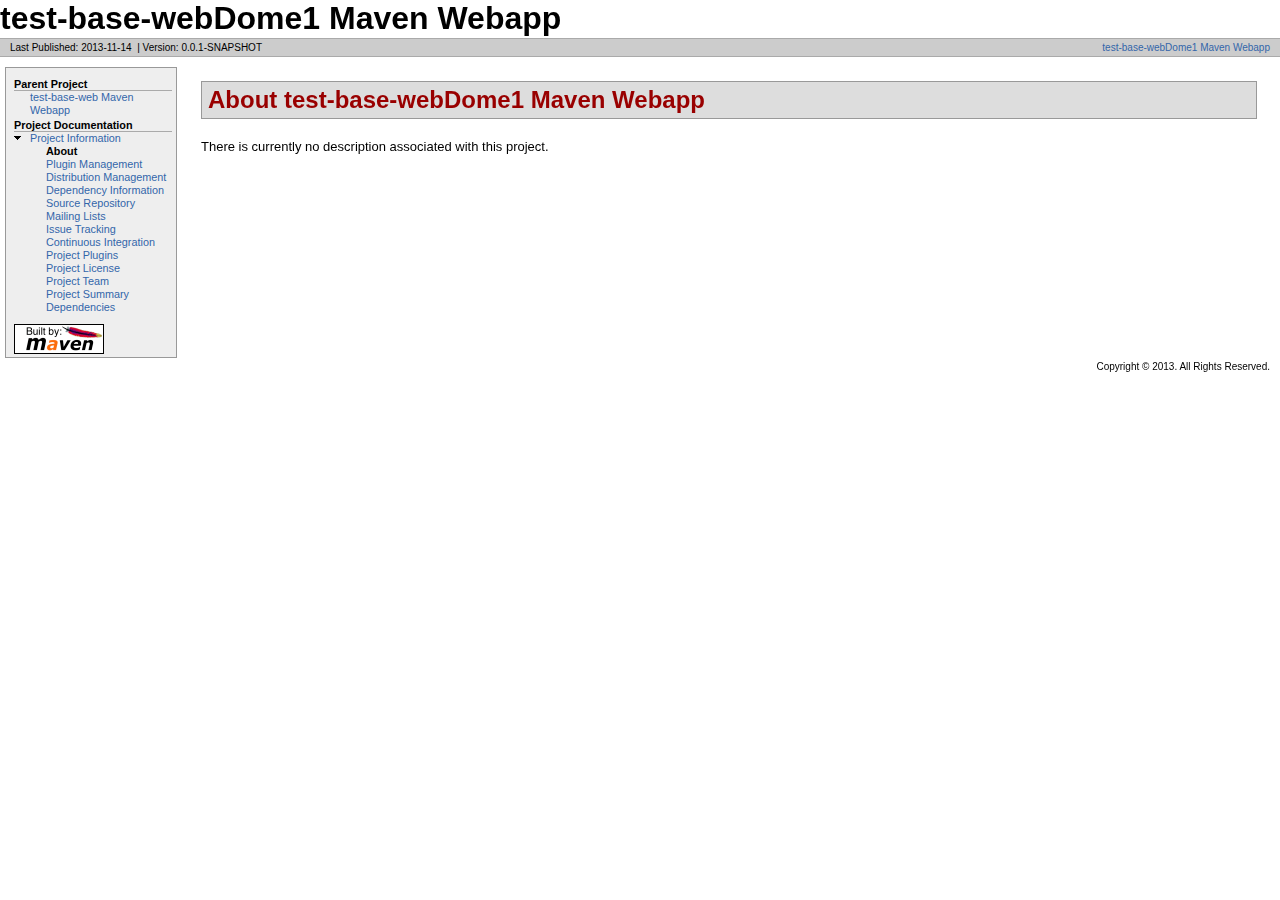
<file: test-base-web/test-base-webDome1/target/site/index.html>
<!DOCTYPE html PUBLIC "-//W3C//DTD XHTML 1.0 Transitional//EN" "http://www.w3.org/TR/xhtml1/DTD/xhtml1-transitional.dtd">
<!-- Generated by Apache Maven Doxia at Nov 14, 2013 -->
<html xmlns="http://www.w3.org/1999/xhtml" xml:lang="en" lang="en">
  <head>
    <meta http-equiv="Content-Type" content="text/html; charset=UTF-8" />
    <title>About</title>
    <style type="text/css" media="all">
      @import url("./css/maven-base.css");
      @import url("./css/maven-theme.css");
      @import url("./css/site.css");
    </style>
    <link rel="stylesheet" href="./css/print.css" type="text/css" media="print" />
    <meta name="Date-Revision-yyyymmdd" content="20131114" />
    <meta http-equiv="Content-Language" content="en" />
        
        </head>
  <body class="composite">
    <div id="banner">
                    <div id="bannerLeft">
                test-base-webDome1 Maven Webapp
                </div>
                    <div class="clear">
        <hr/>
      </div>
    </div>
    <div id="breadcrumbs">
            
        
                <div class="xleft">
        <span id="publishDate">Last Published: 2013-11-14</span>
                  &nbsp;| <span id="projectVersion">Version: 0.0.1-SNAPSHOT</span>
                      </div>
            <div class="xright">                    <a href="./" title="test-base-webDome1 Maven Webapp">test-base-webDome1 Maven Webapp</a>
              
        
      </div>
      <div class="clear">
        <hr/>
      </div>
    </div>
    <div id="leftColumn">
      <div id="navcolumn">
             
        
                                <h5>Parent Project</h5>
                  <ul>
                  <li class="none">
                          <a href="../index.html" title="test-base-web Maven Webapp">test-base-web Maven Webapp</a>
            </li>
          </ul>
                       <h5>Project Documentation</h5>
                  <ul>
                                                                                                                                                                                                                                                                                                      <li class="expanded">
                          <a href="project-info.html" title="Project Information">Project Information</a>
                    <ul>
                      <li class="none">
            <strong>About</strong>
          </li>
                      <li class="none">
                          <a href="plugin-management.html" title="Plugin Management">Plugin Management</a>
            </li>
                      <li class="none">
                          <a href="distribution-management.html" title="Distribution Management">Distribution Management</a>
            </li>
                      <li class="none">
                          <a href="dependency-info.html" title="Dependency Information">Dependency Information</a>
            </li>
                      <li class="none">
                          <a href="source-repository.html" title="Source Repository">Source Repository</a>
            </li>
                      <li class="none">
                          <a href="mail-lists.html" title="Mailing Lists">Mailing Lists</a>
            </li>
                      <li class="none">
                          <a href="issue-tracking.html" title="Issue Tracking">Issue Tracking</a>
            </li>
                      <li class="none">
                          <a href="integration.html" title="Continuous Integration">Continuous Integration</a>
            </li>
                      <li class="none">
                          <a href="plugins.html" title="Project Plugins">Project Plugins</a>
            </li>
                      <li class="none">
                          <a href="license.html" title="Project License">Project License</a>
            </li>
                      <li class="none">
                          <a href="team-list.html" title="Project Team">Project Team</a>
            </li>
                      <li class="none">
                          <a href="project-summary.html" title="Project Summary">Project Summary</a>
            </li>
                      <li class="none">
                          <a href="dependencies.html" title="Dependencies">Dependencies</a>
            </li>
              </ul>
        </li>
          </ul>
                             <a href="http://maven.apache.org/" title="Built by Maven" class="poweredBy">
        <img class="poweredBy" alt="Built by Maven" src="./images/logos/maven-feather.png" />
      </a>
                   
        
            </div>
    </div>
    <div id="bodyColumn">
      <div id="contentBox">
        <div class="section"><h2>About test-base-webDome1 Maven Webapp<a name="About_test-base-webDome1_Maven_Webapp"></a></h2><a name="About_test-base-webDome1_Maven_Webapp"></a><p>There is currently no description associated with this project.</p></div>
      </div>
    </div>
    <div class="clear">
      <hr/>
    </div>
    <div id="footer">
      <div class="xright">
              Copyright &#169;                   2013.
          All Rights Reserved.      
        
                  </div>
      <div class="clear">
        <hr/>
      </div>
    </div>
  </body>
</html>
</file>
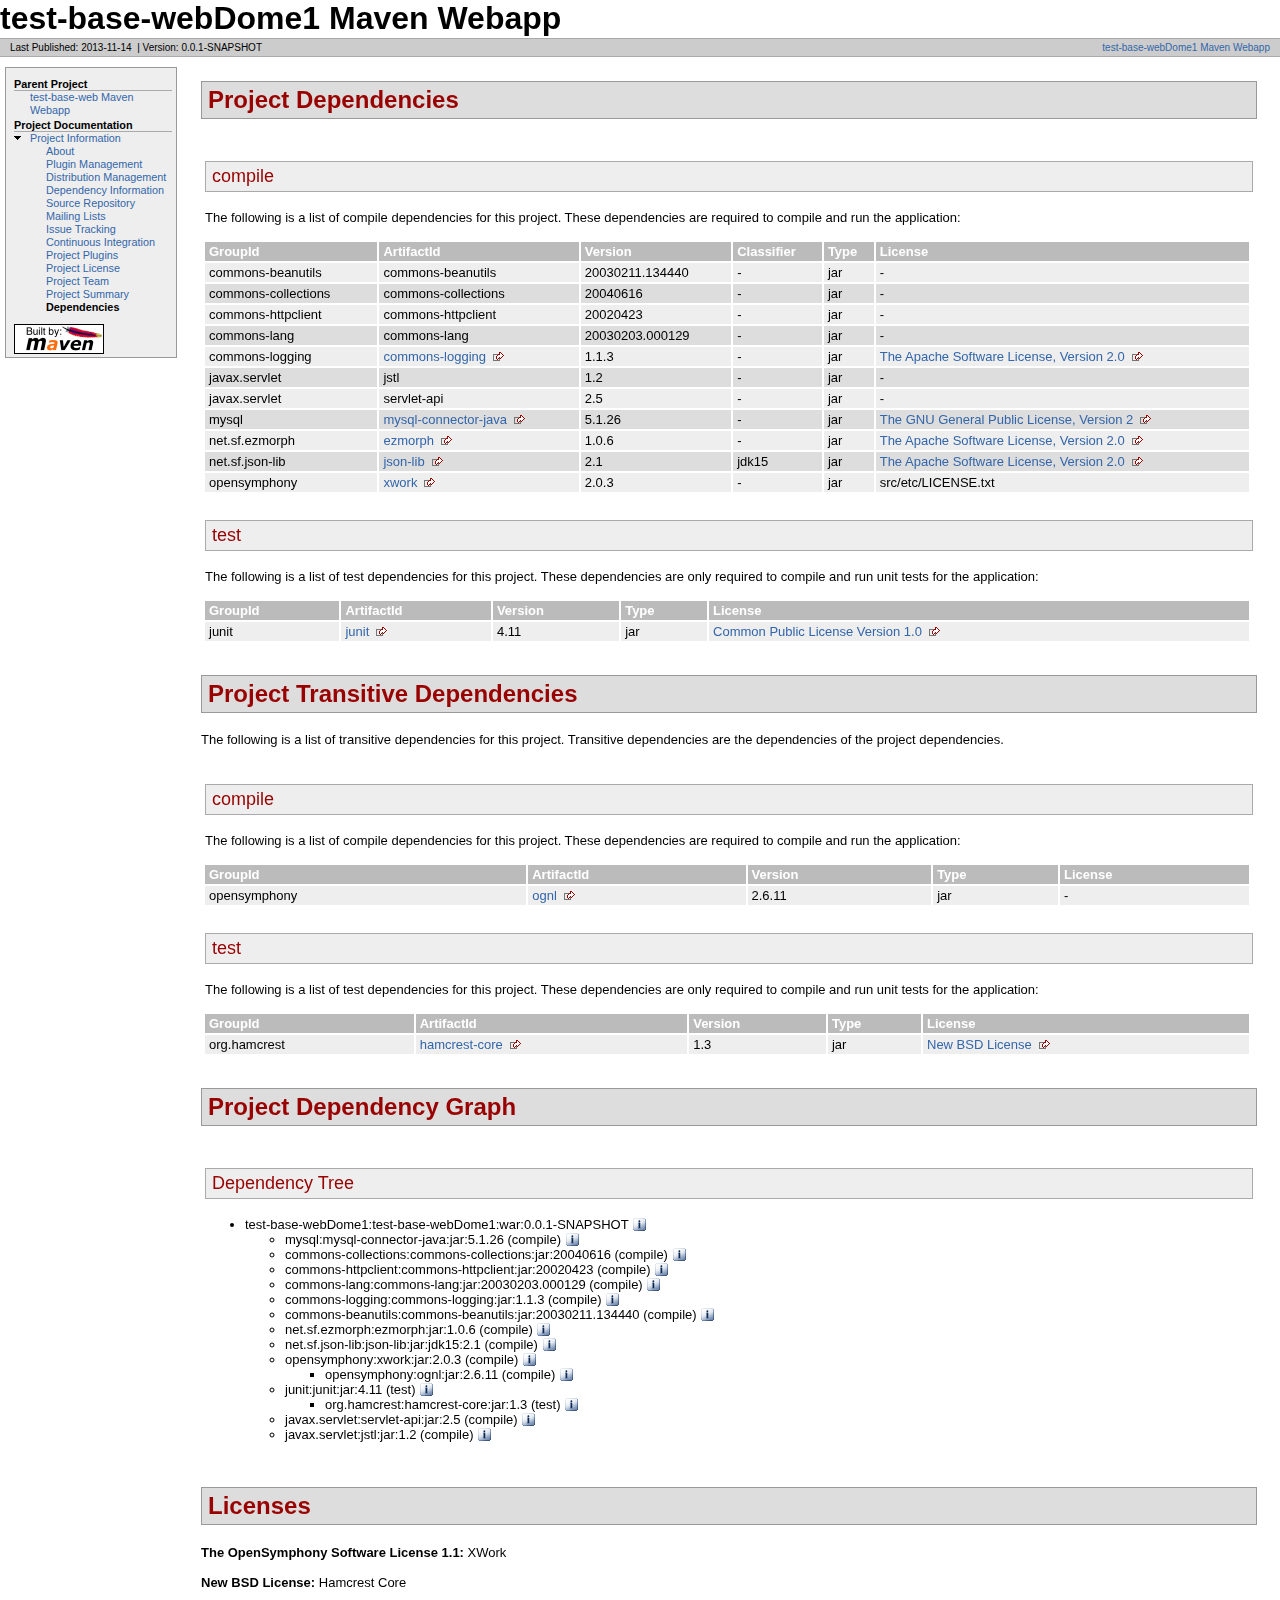
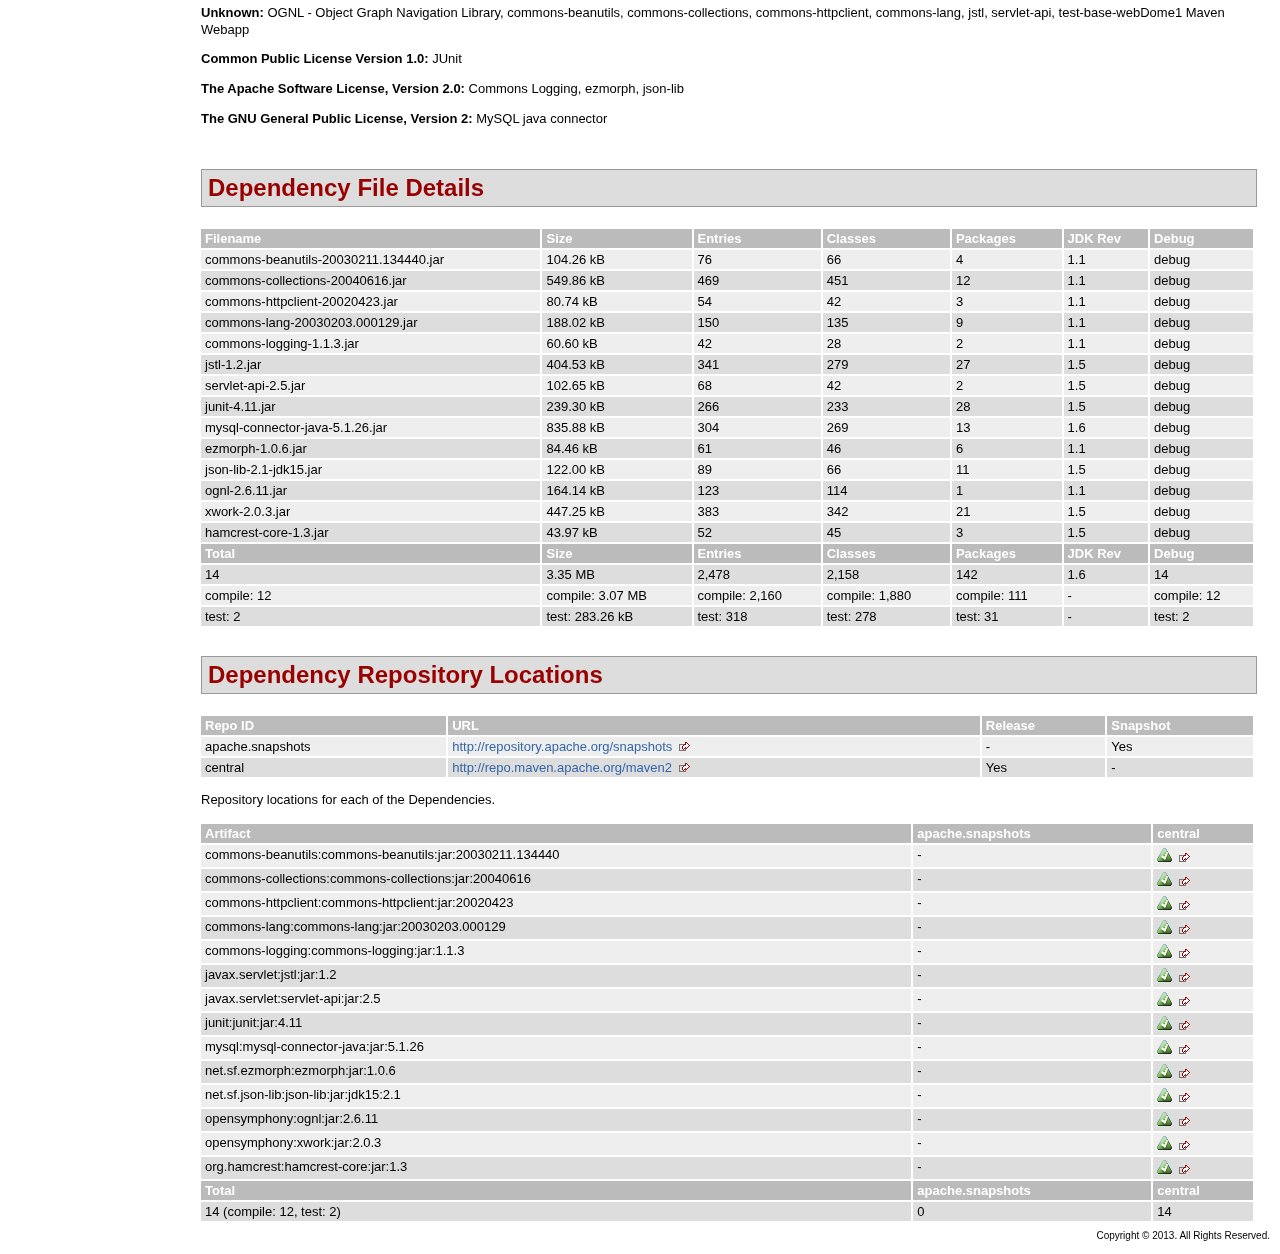
<file: test-base-web/test-base-webDome1/target/site/dependencies.html>
<!DOCTYPE html PUBLIC "-//W3C//DTD XHTML 1.0 Transitional//EN" "http://www.w3.org/TR/xhtml1/DTD/xhtml1-transitional.dtd">
<!-- Generated by Apache Maven Doxia at Nov 14, 2013 -->
<html xmlns="http://www.w3.org/1999/xhtml" xml:lang="en" lang="en">
  <head>
    <meta http-equiv="Content-Type" content="text/html; charset=UTF-8" />
    <title>Project Dependencies</title>
    <style type="text/css" media="all">
      @import url("./css/maven-base.css");
      @import url("./css/maven-theme.css");
      @import url("./css/site.css");
    </style>
    <link rel="stylesheet" href="./css/print.css" type="text/css" media="print" />
    <meta name="Date-Revision-yyyymmdd" content="20131114" />
    <meta http-equiv="Content-Language" content="en" />
        
        </head>
  <body class="composite">
    <div id="banner">
                    <div id="bannerLeft">
                test-base-webDome1 Maven Webapp
                </div>
                    <div class="clear">
        <hr/>
      </div>
    </div>
    <div id="breadcrumbs">
            
        
                <div class="xleft">
        <span id="publishDate">Last Published: 2013-11-14</span>
                  &nbsp;| <span id="projectVersion">Version: 0.0.1-SNAPSHOT</span>
                      </div>
            <div class="xright">                    <a href="./" title="test-base-webDome1 Maven Webapp">test-base-webDome1 Maven Webapp</a>
              
        
      </div>
      <div class="clear">
        <hr/>
      </div>
    </div>
    <div id="leftColumn">
      <div id="navcolumn">
             
        
                                <h5>Parent Project</h5>
                  <ul>
                  <li class="none">
                          <a href="../index.html" title="test-base-web Maven Webapp">test-base-web Maven Webapp</a>
            </li>
          </ul>
                       <h5>Project Documentation</h5>
                  <ul>
                                                                                                                                                                                                                                                                                                      <li class="expanded">
                          <a href="project-info.html" title="Project Information">Project Information</a>
                    <ul>
                      <li class="none">
                          <a href="index.html" title="About">About</a>
            </li>
                      <li class="none">
                          <a href="plugin-management.html" title="Plugin Management">Plugin Management</a>
            </li>
                      <li class="none">
                          <a href="distribution-management.html" title="Distribution Management">Distribution Management</a>
            </li>
                      <li class="none">
                          <a href="dependency-info.html" title="Dependency Information">Dependency Information</a>
            </li>
                      <li class="none">
                          <a href="source-repository.html" title="Source Repository">Source Repository</a>
            </li>
                      <li class="none">
                          <a href="mail-lists.html" title="Mailing Lists">Mailing Lists</a>
            </li>
                      <li class="none">
                          <a href="issue-tracking.html" title="Issue Tracking">Issue Tracking</a>
            </li>
                      <li class="none">
                          <a href="integration.html" title="Continuous Integration">Continuous Integration</a>
            </li>
                      <li class="none">
                          <a href="plugins.html" title="Project Plugins">Project Plugins</a>
            </li>
                      <li class="none">
                          <a href="license.html" title="Project License">Project License</a>
            </li>
                      <li class="none">
                          <a href="team-list.html" title="Project Team">Project Team</a>
            </li>
                      <li class="none">
                          <a href="project-summary.html" title="Project Summary">Project Summary</a>
            </li>
                      <li class="none">
            <strong>Dependencies</strong>
          </li>
              </ul>
        </li>
          </ul>
                             <a href="http://maven.apache.org/" title="Built by Maven" class="poweredBy">
        <img class="poweredBy" alt="Built by Maven" src="./images/logos/maven-feather.png" />
      </a>
                   
        
            </div>
    </div>
    <div id="bodyColumn">
      <div id="contentBox">
        <a name="Project_Dependencies"></a><div class="section"><h2>Project Dependencies<a name="Project_Dependencies"></a></h2><a name="Project_Dependencies_compile"></a><div class="section"><h3>compile<a name="compile"></a></h3><p>The following is a list of compile dependencies for this project. These dependencies are required to compile and run the application:</p><table border="0" class="bodyTable"><tr class="a"><th>GroupId</th><th>ArtifactId</th><th>Version</th><th>Classifier</th><th>Type</th><th>License</th></tr><tr class="b"><td>commons-beanutils</td><td>commons-beanutils</td><td>20030211.134440</td><td>-</td><td>jar</td><td>-</td></tr><tr class="a"><td>commons-collections</td><td>commons-collections</td><td>20040616</td><td>-</td><td>jar</td><td>-</td></tr><tr class="b"><td>commons-httpclient</td><td>commons-httpclient</td><td>20020423</td><td>-</td><td>jar</td><td>-</td></tr><tr class="a"><td>commons-lang</td><td>commons-lang</td><td>20030203.000129</td><td>-</td><td>jar</td><td>-</td></tr><tr class="b"><td>commons-logging</td><td><a class="externalLink" href="http://commons.apache.org/proper/commons-logging/">commons-logging</a></td><td>1.1.3</td><td>-</td><td>jar</td><td><a class="externalLink" href="http://www.apache.org/licenses/LICENSE-2.0.txt">The Apache Software License, Version 2.0</a></td></tr><tr class="a"><td>javax.servlet</td><td>jstl</td><td>1.2</td><td>-</td><td>jar</td><td>-</td></tr><tr class="b"><td>javax.servlet</td><td>servlet-api</td><td>2.5</td><td>-</td><td>jar</td><td>-</td></tr><tr class="a"><td>mysql</td><td><a class="externalLink" href="http://dev.mysql.com/usingmysql/java/">mysql-connector-java</a></td><td>5.1.26</td><td>-</td><td>jar</td><td><a class="externalLink" href="http://www.gnu.org/licenses/gpl.txt">The GNU General Public License, Version 2</a></td></tr><tr class="b"><td>net.sf.ezmorph</td><td><a class="externalLink" href="http://ezmorph.sourceforge.net">ezmorph</a></td><td>1.0.6</td><td>-</td><td>jar</td><td><a class="externalLink" href="http://www.apache.org/licenses/LICENSE-2.0.txt">The Apache Software License, Version 2.0</a></td></tr><tr class="a"><td>net.sf.json-lib</td><td><a class="externalLink" href="http://json-lib.sourceforge.net">json-lib</a></td><td>2.1</td><td>jdk15</td><td>jar</td><td><a class="externalLink" href="http://www.apache.org/licenses/LICENSE-2.0.txt">The Apache Software License, Version 2.0</a></td></tr><tr class="b"><td>opensymphony</td><td><a class="externalLink" href="http://www.opensymphony.com/xwork/">xwork</a></td><td>2.0.3</td><td>-</td><td>jar</td><td>src/etc/LICENSE.txt</td></tr></table></div><a name="Project_Dependencies_test"></a><div class="section"><h3>test<a name="test"></a></h3><p>The following is a list of test dependencies for this project. These dependencies are only required to compile and run unit tests for the application:</p><table border="0" class="bodyTable"><tr class="a"><th>GroupId</th><th>ArtifactId</th><th>Version</th><th>Type</th><th>License</th></tr><tr class="b"><td>junit</td><td><a class="externalLink" href="http://junit.org">junit</a></td><td>4.11</td><td>jar</td><td><a class="externalLink" href="http://www.opensource.org/licenses/cpl1.0.txt">Common Public License Version 1.0</a></td></tr></table></div></div><a name="Project_Transitive_Dependencies"></a><div class="section"><h2>Project Transitive Dependencies<a name="Project_Transitive_Dependencies"></a></h2><p>The following is a list of transitive dependencies for this project. Transitive dependencies are the dependencies of the project dependencies.</p><a name="Project_Transitive_Dependencies_compile"></a><div class="section"><h3>compile<a name="compile"></a></h3><p>The following is a list of compile dependencies for this project. These dependencies are required to compile and run the application:</p><table border="0" class="bodyTable"><tr class="a"><th>GroupId</th><th>ArtifactId</th><th>Version</th><th>Type</th><th>License</th></tr><tr class="b"><td>opensymphony</td><td><a class="externalLink" href="http://ognl.org">ognl</a></td><td>2.6.11</td><td>jar</td><td>-</td></tr></table></div><a name="Project_Transitive_Dependencies_test"></a><div class="section"><h3>test<a name="test"></a></h3><p>The following is a list of test dependencies for this project. These dependencies are only required to compile and run unit tests for the application:</p><table border="0" class="bodyTable"><tr class="a"><th>GroupId</th><th>ArtifactId</th><th>Version</th><th>Type</th><th>License</th></tr><tr class="b"><td>org.hamcrest</td><td><a class="externalLink" href="https://github.com/hamcrest/JavaHamcrest/hamcrest-core">hamcrest-core</a></td><td>1.3</td><td>jar</td><td><a class="externalLink" href="http://www.opensource.org/licenses/bsd-license.php">New BSD License</a></td></tr></table></div></div><a name="Project_Dependency_Graph"></a><div class="section"><h2>Project Dependency Graph<a name="Project_Dependency_Graph"></a></h2><script language="javascript" type="text/javascript">
      function toggleDependencyDetail( divId, imgId )
      {
        var div = document.getElementById( divId );
        var img = document.getElementById( imgId );
        if( div.style.display == '' )
        {
          div.style.display = 'none';
          img.src='./images/icon_info_sml.gif';
        }
        else
        {
          div.style.display = '';
          img.src='./images/close.gif';
        }
      }
</script>
<a name="Dependency_Tree"></a><div class="section"><h3>Dependency Tree<a name="Dependency_Tree"></a></h3><ul><li>test-base-webDome1:test-base-webDome1:war:0.0.1-SNAPSHOT <img id="_img1" src="./images/icon_info_sml.gif" alt="Information" onclick="toggleDependencyDetail( '_dep0', '_img1' );" style="cursor: pointer;vertical-align:text-bottom;"></img><div id="_dep0" style="display:none"><table border="0" class="bodyTable"><tr class="a"><th>test-base-webDome1 Maven Webapp</th></tr><tr class="b"><td><p><b>Description: </b>There is currently no description associated with this project.</p><p><b>URL: </b><a class="externalLink" href="http://maven.apache.org">http://maven.apache.org</a></p><p><b>Project License: </b>No license is defined for this project.</p></td></tr></table></div><ul><li>mysql:mysql-connector-java:jar:5.1.26 (compile) <img id="_img3" src="./images/icon_info_sml.gif" alt="Information" onclick="toggleDependencyDetail( '_dep2', '_img3' );" style="cursor: pointer;vertical-align:text-bottom;"></img><div id="_dep2" style="display:none"><table border="0" class="bodyTable"><tr class="a"><th>MySQL java connector</th></tr><tr class="b"><td><p><b>Description: </b>MySQL java connector</p><p><b>URL: </b><a class="externalLink" href="http://dev.mysql.com/usingmysql/java/">http://dev.mysql.com/usingmysql/java/</a></p><p><b>Project License: </b><a class="externalLink" href="http://www.gnu.org/licenses/gpl.txt">The GNU General Public License, Version 2</a></p></td></tr></table></div></li><li>commons-collections:commons-collections:jar:20040616 (compile) <img id="_img5" src="./images/icon_info_sml.gif" alt="Information" onclick="toggleDependencyDetail( '_dep4', '_img5' );" style="cursor: pointer;vertical-align:text-bottom;"></img><div id="_dep4" style="display:none"><table border="0" class="bodyTable"><tr class="a"><th>commons-collections</th></tr><tr class="b"><td><p><b>Description: </b>There is currently no description associated with this project.</p><p><b>Project License: </b>No license is defined for this project.</p></td></tr></table></div></li><li>commons-httpclient:commons-httpclient:jar:20020423 (compile) <img id="_img7" src="./images/icon_info_sml.gif" alt="Information" onclick="toggleDependencyDetail( '_dep6', '_img7' );" style="cursor: pointer;vertical-align:text-bottom;"></img><div id="_dep6" style="display:none"><table border="0" class="bodyTable"><tr class="a"><th>commons-httpclient</th></tr><tr class="b"><td><p><b>Description: </b>There is currently no description associated with this project.</p><p><b>Project License: </b>No license is defined for this project.</p></td></tr></table></div></li><li>commons-lang:commons-lang:jar:20030203.000129 (compile) <img id="_img9" src="./images/icon_info_sml.gif" alt="Information" onclick="toggleDependencyDetail( '_dep8', '_img9' );" style="cursor: pointer;vertical-align:text-bottom;"></img><div id="_dep8" style="display:none"><table border="0" class="bodyTable"><tr class="a"><th>commons-lang</th></tr><tr class="b"><td><p><b>Description: </b>There is currently no description associated with this project.</p><p><b>Project License: </b>No license is defined for this project.</p></td></tr></table></div></li><li>commons-logging:commons-logging:jar:1.1.3 (compile) <img id="_img11" src="./images/icon_info_sml.gif" alt="Information" onclick="toggleDependencyDetail( '_dep10', '_img11' );" style="cursor: pointer;vertical-align:text-bottom;"></img><div id="_dep10" style="display:none"><table border="0" class="bodyTable"><tr class="a"><th>Commons Logging</th></tr><tr class="b"><td><p><b>Description: </b>Commons Logging is a thin adapter allowing configurable bridging to other,
    well known logging systems.</p><p><b>URL: </b><a class="externalLink" href="http://commons.apache.org/proper/commons-logging/">http://commons.apache.org/proper/commons-logging/</a></p><p><b>Project License: </b><a class="externalLink" href="http://www.apache.org/licenses/LICENSE-2.0.txt">The Apache Software License, Version 2.0</a></p></td></tr></table></div></li><li>commons-beanutils:commons-beanutils:jar:20030211.134440 (compile) <img id="_img13" src="./images/icon_info_sml.gif" alt="Information" onclick="toggleDependencyDetail( '_dep12', '_img13' );" style="cursor: pointer;vertical-align:text-bottom;"></img><div id="_dep12" style="display:none"><table border="0" class="bodyTable"><tr class="a"><th>commons-beanutils</th></tr><tr class="b"><td><p><b>Description: </b>There is currently no description associated with this project.</p><p><b>Project License: </b>No license is defined for this project.</p></td></tr></table></div></li><li>net.sf.ezmorph:ezmorph:jar:1.0.6 (compile) <img id="_img15" src="./images/icon_info_sml.gif" alt="Information" onclick="toggleDependencyDetail( '_dep14', '_img15' );" style="cursor: pointer;vertical-align:text-bottom;"></img><div id="_dep14" style="display:none"><table border="0" class="bodyTable"><tr class="a"><th>ezmorph</th></tr><tr class="b"><td><p><b>Description: </b>Simple java library for transforming an Object to another Object.</p><p><b>URL: </b><a class="externalLink" href="http://ezmorph.sourceforge.net">http://ezmorph.sourceforge.net</a></p><p><b>Project License: </b><a class="externalLink" href="http://www.apache.org/licenses/LICENSE-2.0.txt">The Apache Software License, Version 2.0</a></p></td></tr></table></div></li><li>net.sf.json-lib:json-lib:jar:jdk15:2.1 (compile) <img id="_img17" src="./images/icon_info_sml.gif" alt="Information" onclick="toggleDependencyDetail( '_dep16', '_img17' );" style="cursor: pointer;vertical-align:text-bottom;"></img><div id="_dep16" style="display:none"><table border="0" class="bodyTable"><tr class="a"><th>json-lib</th></tr><tr class="b"><td><p><b>Description: </b>Java library for transforming beans, maps, collections, java
      arrays and XML to JSON.</p><p><b>URL: </b><a class="externalLink" href="http://json-lib.sourceforge.net">http://json-lib.sourceforge.net</a></p><p><b>Project License: </b><a class="externalLink" href="http://www.apache.org/licenses/LICENSE-2.0.txt">The Apache Software License, Version 2.0</a></p></td></tr></table></div></li><li>opensymphony:xwork:jar:2.0.3 (compile) <img id="_img19" src="./images/icon_info_sml.gif" alt="Information" onclick="toggleDependencyDetail( '_dep18', '_img19' );" style="cursor: pointer;vertical-align:text-bottom;"></img><div id="_dep18" style="display:none"><table border="0" class="bodyTable"><tr class="a"><th>XWork</th></tr><tr class="b"><td><p><b>Description: </b>XWork is an command-pattern framework that is used to power WebWork
        as well as other applications. XWork provides an Inversion of Control
        container, a powerful expression language, data type conversion,
        validation, and pluggable configuration.</p><p><b>URL: </b><a class="externalLink" href="http://www.opensymphony.com/xwork/">http://www.opensymphony.com/xwork/</a></p><p><b>Project License: </b><a href="src/etc/LICENSE.txt">The OpenSymphony Software License 1.1</a></p></td></tr></table></div><ul><li>opensymphony:ognl:jar:2.6.11 (compile) <img id="_img21" src="./images/icon_info_sml.gif" alt="Information" onclick="toggleDependencyDetail( '_dep20', '_img21' );" style="cursor: pointer;vertical-align:text-bottom;"></img><div id="_dep20" style="display:none"><table border="0" class="bodyTable"><tr class="a"><th>OGNL - Object Graph Navigation Library</th></tr><tr class="b"><td><p><b>Description: </b>There is currently no description associated with this project.</p><p><b>URL: </b><a class="externalLink" href="http://ognl.org">http://ognl.org</a></p><p><b>Project License: </b>No license is defined for this project.</p></td></tr></table></div></li></ul></li><li>junit:junit:jar:4.11 (test) <img id="_img23" src="./images/icon_info_sml.gif" alt="Information" onclick="toggleDependencyDetail( '_dep22', '_img23' );" style="cursor: pointer;vertical-align:text-bottom;"></img><div id="_dep22" style="display:none"><table border="0" class="bodyTable"><tr class="a"><th>JUnit</th></tr><tr class="b"><td><p><b>Description: </b>JUnit is a regression testing framework written by Erich Gamma and Kent Beck.
        It is used by the developer who implements unit tests in Java.</p><p><b>URL: </b><a class="externalLink" href="http://junit.org">http://junit.org</a></p><p><b>Project License: </b><a class="externalLink" href="http://www.opensource.org/licenses/cpl1.0.txt">Common Public License Version 1.0</a></p></td></tr></table></div><ul><li>org.hamcrest:hamcrest-core:jar:1.3 (test) <img id="_img25" src="./images/icon_info_sml.gif" alt="Information" onclick="toggleDependencyDetail( '_dep24', '_img25' );" style="cursor: pointer;vertical-align:text-bottom;"></img><div id="_dep24" style="display:none"><table border="0" class="bodyTable"><tr class="a"><th>Hamcrest Core</th></tr><tr class="b"><td><p><b>Description: </b>This is the core API of hamcrest matcher framework to be used by third-party framework providers. This includes the a foundation set of matcher implementations for common operations.</p><p><b>URL: </b><a class="externalLink" href="https://github.com/hamcrest/JavaHamcrest/hamcrest-core">https://github.com/hamcrest/JavaHamcrest/hamcrest-core</a></p><p><b>Project License: </b><a class="externalLink" href="http://www.opensource.org/licenses/bsd-license.php">New BSD License</a></p></td></tr></table></div></li></ul></li><li>javax.servlet:servlet-api:jar:2.5 (compile) <img id="_img27" src="./images/icon_info_sml.gif" alt="Information" onclick="toggleDependencyDetail( '_dep26', '_img27' );" style="cursor: pointer;vertical-align:text-bottom;"></img><div id="_dep26" style="display:none"><table border="0" class="bodyTable"><tr class="a"><th>servlet-api</th></tr><tr class="b"><td><p><b>Description: </b>There is currently no description associated with this project.</p><p><b>Project License: </b>No license is defined for this project.</p></td></tr></table></div></li><li>javax.servlet:jstl:jar:1.2 (compile) <img id="_img29" src="./images/icon_info_sml.gif" alt="Information" onclick="toggleDependencyDetail( '_dep28', '_img29' );" style="cursor: pointer;vertical-align:text-bottom;"></img><div id="_dep28" style="display:none"><table border="0" class="bodyTable"><tr class="a"><th>jstl</th></tr><tr class="b"><td><p><b>Description: </b>There is currently no description associated with this project.</p><p><b>Project License: </b>No license is defined for this project.</p></td></tr></table></div></li></ul></li></ul></div></div><a name="Licenses"></a><div class="section"><h2>Licenses<a name="Licenses"></a></h2><p><b>The OpenSymphony Software License 1.1: </b>XWork</p><p><b>New BSD License: </b>Hamcrest Core</p><p><b>Unknown: </b>OGNL - Object Graph Navigation Library, commons-beanutils, commons-collections, commons-httpclient, commons-lang, jstl, servlet-api, test-base-webDome1 Maven Webapp</p><p><b>Common Public License Version 1.0: </b>JUnit</p><p><b>The Apache Software License, Version 2.0: </b>Commons Logging, ezmorph, json-lib</p><p><b>The GNU General Public License, Version 2: </b>MySQL java connector</p></div><a name="Dependency_File_Details"></a><div class="section"><h2>Dependency File Details<a name="Dependency_File_Details"></a></h2><table border="0" class="bodyTable"><tr class="a"><th>Filename</th><th>Size</th><th>Entries</th><th>Classes</th><th>Packages</th><th>JDK Rev</th><th>Debug</th></tr><tr class="b"><td>commons-beanutils-20030211.134440.jar</td><td>104.26 kB</td><td>76</td><td>66</td><td>4</td><td>1.1</td><td>debug</td></tr><tr class="a"><td>commons-collections-20040616.jar</td><td>549.86 kB</td><td>469</td><td>451</td><td>12</td><td>1.1</td><td>debug</td></tr><tr class="b"><td>commons-httpclient-20020423.jar</td><td>80.74 kB</td><td>54</td><td>42</td><td>3</td><td>1.1</td><td>debug</td></tr><tr class="a"><td>commons-lang-20030203.000129.jar</td><td>188.02 kB</td><td>150</td><td>135</td><td>9</td><td>1.1</td><td>debug</td></tr><tr class="b"><td>commons-logging-1.1.3.jar</td><td>60.60 kB</td><td>42</td><td>28</td><td>2</td><td>1.1</td><td>debug</td></tr><tr class="a"><td>jstl-1.2.jar</td><td>404.53 kB</td><td>341</td><td>279</td><td>27</td><td>1.5</td><td>debug</td></tr><tr class="b"><td>servlet-api-2.5.jar</td><td>102.65 kB</td><td>68</td><td>42</td><td>2</td><td>1.5</td><td>debug</td></tr><tr class="a"><td>junit-4.11.jar</td><td>239.30 kB</td><td>266</td><td>233</td><td>28</td><td>1.5</td><td>debug</td></tr><tr class="b"><td>mysql-connector-java-5.1.26.jar</td><td>835.88 kB</td><td>304</td><td>269</td><td>13</td><td>1.6</td><td>debug</td></tr><tr class="a"><td>ezmorph-1.0.6.jar</td><td>84.46 kB</td><td>61</td><td>46</td><td>6</td><td>1.1</td><td>debug</td></tr><tr class="b"><td>json-lib-2.1-jdk15.jar</td><td>122.00 kB</td><td>89</td><td>66</td><td>11</td><td>1.5</td><td>debug</td></tr><tr class="a"><td>ognl-2.6.11.jar</td><td>164.14 kB</td><td>123</td><td>114</td><td>1</td><td>1.1</td><td>debug</td></tr><tr class="b"><td>xwork-2.0.3.jar</td><td>447.25 kB</td><td>383</td><td>342</td><td>21</td><td>1.5</td><td>debug</td></tr><tr class="a"><td>hamcrest-core-1.3.jar</td><td>43.97 kB</td><td>52</td><td>45</td><td>3</td><td>1.5</td><td>debug</td></tr><tr class="b"><th>Total</th><th>Size</th><th>Entries</th><th>Classes</th><th>Packages</th><th>JDK Rev</th><th>Debug</th></tr><tr class="a"><td>14</td><td>3.35 MB</td><td>2,478</td><td>2,158</td><td>142</td><td>1.6</td><td>14</td></tr><tr class="b"><td>compile: 12</td><td>compile: 3.07 MB</td><td>compile: 2,160</td><td>compile: 1,880</td><td>compile: 111</td><td>-</td><td>compile: 12</td></tr><tr class="a"><td>test: 2</td><td>test: 283.26 kB</td><td>test: 318</td><td>test: 278</td><td>test: 31</td><td>-</td><td>test: 2</td></tr></table></div><a name="Dependency_Repository_Locations"></a><div class="section"><h2>Dependency Repository Locations<a name="Dependency_Repository_Locations"></a></h2><table border="0" class="bodyTable"><tr class="a"><th>Repo ID</th><th>URL</th><th>Release</th><th>Snapshot</th></tr><tr class="b"><td>apache.snapshots</td><td><a class="externalLink" href="http://repository.apache.org/snapshots">http://repository.apache.org/snapshots</a></td><td>-</td><td>Yes</td></tr><tr class="a"><td>central</td><td><a class="externalLink" href="http://repo.maven.apache.org/maven2">http://repo.maven.apache.org/maven2</a></td><td>Yes</td><td>-</td></tr></table><p>Repository locations for each of the Dependencies.</p><table border="0" class="bodyTable"><tr class="a"><th>Artifact</th><th>apache.snapshots</th><th>central</th></tr><tr class="b"><td>commons-beanutils:commons-beanutils:jar:20030211.134440</td><td>-</td><td><a class="externalLink" href="http://repo.maven.apache.org/maven2/commons-beanutils/commons-beanutils/20030211.134440/commons-beanutils-20030211.134440.jar"><img alt="Found at http://repo.maven.apache.org/maven2" src="images/icon_success_sml.gif" /></a></td></tr><tr class="a"><td>commons-collections:commons-collections:jar:20040616</td><td>-</td><td><a class="externalLink" href="http://repo.maven.apache.org/maven2/commons-collections/commons-collections/20040616/commons-collections-20040616.jar"><img alt="Found at http://repo.maven.apache.org/maven2" src="images/icon_success_sml.gif" /></a></td></tr><tr class="b"><td>commons-httpclient:commons-httpclient:jar:20020423</td><td>-</td><td><a class="externalLink" href="http://repo.maven.apache.org/maven2/commons-httpclient/commons-httpclient/20020423/commons-httpclient-20020423.jar"><img alt="Found at http://repo.maven.apache.org/maven2" src="images/icon_success_sml.gif" /></a></td></tr><tr class="a"><td>commons-lang:commons-lang:jar:20030203.000129</td><td>-</td><td><a class="externalLink" href="http://repo.maven.apache.org/maven2/commons-lang/commons-lang/20030203.000129/commons-lang-20030203.000129.jar"><img alt="Found at http://repo.maven.apache.org/maven2" src="images/icon_success_sml.gif" /></a></td></tr><tr class="b"><td>commons-logging:commons-logging:jar:1.1.3</td><td>-</td><td><a class="externalLink" href="http://repo.maven.apache.org/maven2/commons-logging/commons-logging/1.1.3/commons-logging-1.1.3.jar"><img alt="Found at http://repo.maven.apache.org/maven2" src="images/icon_success_sml.gif" /></a></td></tr><tr class="a"><td>javax.servlet:jstl:jar:1.2</td><td>-</td><td><a class="externalLink" href="http://repo.maven.apache.org/maven2/javax/servlet/jstl/1.2/jstl-1.2.jar"><img alt="Found at http://repo.maven.apache.org/maven2" src="images/icon_success_sml.gif" /></a></td></tr><tr class="b"><td>javax.servlet:servlet-api:jar:2.5</td><td>-</td><td><a class="externalLink" href="http://repo.maven.apache.org/maven2/javax/servlet/servlet-api/2.5/servlet-api-2.5.jar"><img alt="Found at http://repo.maven.apache.org/maven2" src="images/icon_success_sml.gif" /></a></td></tr><tr class="a"><td>junit:junit:jar:4.11</td><td>-</td><td><a class="externalLink" href="http://repo.maven.apache.org/maven2/junit/junit/4.11/junit-4.11.jar"><img alt="Found at http://repo.maven.apache.org/maven2" src="images/icon_success_sml.gif" /></a></td></tr><tr class="b"><td>mysql:mysql-connector-java:jar:5.1.26</td><td>-</td><td><a class="externalLink" href="http://repo.maven.apache.org/maven2/mysql/mysql-connector-java/5.1.26/mysql-connector-java-5.1.26.jar"><img alt="Found at http://repo.maven.apache.org/maven2" src="images/icon_success_sml.gif" /></a></td></tr><tr class="a"><td>net.sf.ezmorph:ezmorph:jar:1.0.6</td><td>-</td><td><a class="externalLink" href="http://repo.maven.apache.org/maven2/net/sf/ezmorph/ezmorph/1.0.6/ezmorph-1.0.6.jar"><img alt="Found at http://repo.maven.apache.org/maven2" src="images/icon_success_sml.gif" /></a></td></tr><tr class="b"><td>net.sf.json-lib:json-lib:jar:jdk15:2.1</td><td>-</td><td><a class="externalLink" href="http://repo.maven.apache.org/maven2/net/sf/json-lib/json-lib/2.1/json-lib-2.1-jdk15.jar"><img alt="Found at http://repo.maven.apache.org/maven2" src="images/icon_success_sml.gif" /></a></td></tr><tr class="a"><td>opensymphony:ognl:jar:2.6.11</td><td>-</td><td><a class="externalLink" href="http://repo.maven.apache.org/maven2/opensymphony/ognl/2.6.11/ognl-2.6.11.jar"><img alt="Found at http://repo.maven.apache.org/maven2" src="images/icon_success_sml.gif" /></a></td></tr><tr class="b"><td>opensymphony:xwork:jar:2.0.3</td><td>-</td><td><a class="externalLink" href="http://repo.maven.apache.org/maven2/opensymphony/xwork/2.0.3/xwork-2.0.3.jar"><img alt="Found at http://repo.maven.apache.org/maven2" src="images/icon_success_sml.gif" /></a></td></tr><tr class="a"><td>org.hamcrest:hamcrest-core:jar:1.3</td><td>-</td><td><a class="externalLink" href="http://repo.maven.apache.org/maven2/org/hamcrest/hamcrest-core/1.3/hamcrest-core-1.3.jar"><img alt="Found at http://repo.maven.apache.org/maven2" src="images/icon_success_sml.gif" /></a></td></tr><tr class="b"><th>Total</th><th>apache.snapshots</th><th>central</th></tr><tr class="a"><td>14 (compile: 12, test: 2)</td><td>0</td><td>14</td></tr></table></div>
      </div>
    </div>
    <div class="clear">
      <hr/>
    </div>
    <div id="footer">
      <div class="xright">
              Copyright &#169;                   2013.
          All Rights Reserved.      
        
                  </div>
      <div class="clear">
        <hr/>
      </div>
    </div>
  </body>
</html>
</file>
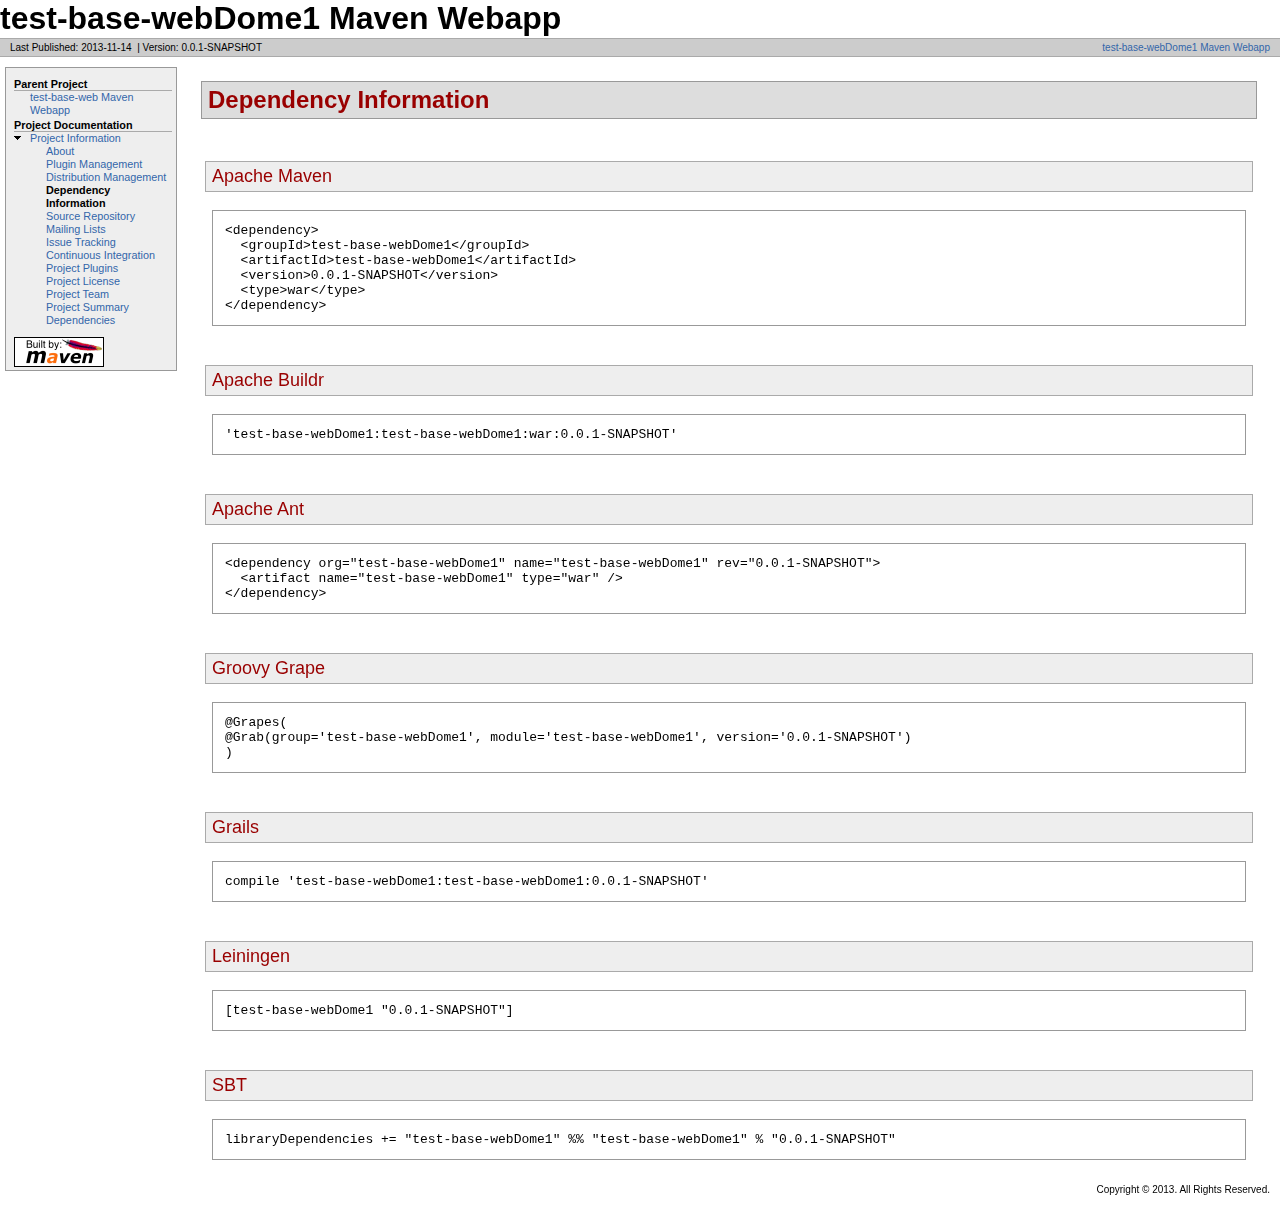
<file: test-base-web/test-base-webDome1/target/site/dependency-info.html>
<!DOCTYPE html PUBLIC "-//W3C//DTD XHTML 1.0 Transitional//EN" "http://www.w3.org/TR/xhtml1/DTD/xhtml1-transitional.dtd">
<!-- Generated by Apache Maven Doxia at Nov 14, 2013 -->
<html xmlns="http://www.w3.org/1999/xhtml" xml:lang="en" lang="en">
  <head>
    <meta http-equiv="Content-Type" content="text/html; charset=UTF-8" />
    <title>Dependency Information</title>
    <style type="text/css" media="all">
      @import url("./css/maven-base.css");
      @import url("./css/maven-theme.css");
      @import url("./css/site.css");
    </style>
    <link rel="stylesheet" href="./css/print.css" type="text/css" media="print" />
    <meta name="Date-Revision-yyyymmdd" content="20131114" />
    <meta http-equiv="Content-Language" content="en" />
        
        </head>
  <body class="composite">
    <div id="banner">
                    <div id="bannerLeft">
                test-base-webDome1 Maven Webapp
                </div>
                    <div class="clear">
        <hr/>
      </div>
    </div>
    <div id="breadcrumbs">
            
        
                <div class="xleft">
        <span id="publishDate">Last Published: 2013-11-14</span>
                  &nbsp;| <span id="projectVersion">Version: 0.0.1-SNAPSHOT</span>
                      </div>
            <div class="xright">                    <a href="./" title="test-base-webDome1 Maven Webapp">test-base-webDome1 Maven Webapp</a>
              
        
      </div>
      <div class="clear">
        <hr/>
      </div>
    </div>
    <div id="leftColumn">
      <div id="navcolumn">
             
        
                                <h5>Parent Project</h5>
                  <ul>
                  <li class="none">
                          <a href="../index.html" title="test-base-web Maven Webapp">test-base-web Maven Webapp</a>
            </li>
          </ul>
                       <h5>Project Documentation</h5>
                  <ul>
                                                                                                                                                                                                                                                                                                      <li class="expanded">
                          <a href="project-info.html" title="Project Information">Project Information</a>
                    <ul>
                      <li class="none">
                          <a href="index.html" title="About">About</a>
            </li>
                      <li class="none">
                          <a href="plugin-management.html" title="Plugin Management">Plugin Management</a>
            </li>
                      <li class="none">
                          <a href="distribution-management.html" title="Distribution Management">Distribution Management</a>
            </li>
                      <li class="none">
            <strong>Dependency Information</strong>
          </li>
                      <li class="none">
                          <a href="source-repository.html" title="Source Repository">Source Repository</a>
            </li>
                      <li class="none">
                          <a href="mail-lists.html" title="Mailing Lists">Mailing Lists</a>
            </li>
                      <li class="none">
                          <a href="issue-tracking.html" title="Issue Tracking">Issue Tracking</a>
            </li>
                      <li class="none">
                          <a href="integration.html" title="Continuous Integration">Continuous Integration</a>
            </li>
                      <li class="none">
                          <a href="plugins.html" title="Project Plugins">Project Plugins</a>
            </li>
                      <li class="none">
                          <a href="license.html" title="Project License">Project License</a>
            </li>
                      <li class="none">
                          <a href="team-list.html" title="Project Team">Project Team</a>
            </li>
                      <li class="none">
                          <a href="project-summary.html" title="Project Summary">Project Summary</a>
            </li>
                      <li class="none">
                          <a href="dependencies.html" title="Dependencies">Dependencies</a>
            </li>
              </ul>
        </li>
          </ul>
                             <a href="http://maven.apache.org/" title="Built by Maven" class="poweredBy">
        <img class="poweredBy" alt="Built by Maven" src="./images/logos/maven-feather.png" />
      </a>
                   
        
            </div>
    </div>
    <div id="bodyColumn">
      <div id="contentBox">
        <div class="section"><h2>Dependency Information<a name="Dependency_Information"></a></h2><a name="Dependency_Information"></a><div class="section"><h3>Apache Maven<a name="Apache_Maven"></a></h3><a name="Apache_Maven"></a><div class="source"><pre>&lt;dependency&gt;
  &lt;groupId&gt;test-base-webDome1&lt;/groupId&gt;
  &lt;artifactId&gt;test-base-webDome1&lt;/artifactId&gt;
  &lt;version&gt;0.0.1-SNAPSHOT&lt;/version&gt;
  &lt;type&gt;war&lt;/type&gt;
&lt;/dependency&gt;</pre></div></div><div class="section"><h3>Apache Buildr<a name="Apache_Buildr"></a></h3><a name="Apache_Buildr"></a><div class="source"><pre>'test-base-webDome1:test-base-webDome1:war:0.0.1-SNAPSHOT'</pre></div></div><div class="section"><h3>Apache Ant<a name="Apache_Ant"></a></h3><a name="Apache_Ant"></a><div class="source"><pre>&lt;dependency org=&quot;test-base-webDome1&quot; name=&quot;test-base-webDome1&quot; rev=&quot;0.0.1-SNAPSHOT&quot;&gt;
  &lt;artifact name=&quot;test-base-webDome1&quot; type=&quot;war&quot; /&gt;
&lt;/dependency&gt;</pre></div></div><div class="section"><h3>Groovy Grape<a name="Groovy_Grape"></a></h3><a name="Groovy_Grape"></a><div class="source"><pre>@Grapes(
@Grab(group='test-base-webDome1', module='test-base-webDome1', version='0.0.1-SNAPSHOT')
)</pre></div></div><div class="section"><h3>Grails<a name="Grails"></a></h3><a name="Grails"></a><div class="source"><pre>compile 'test-base-webDome1:test-base-webDome1:0.0.1-SNAPSHOT'</pre></div></div><div class="section"><h3>Leiningen<a name="Leiningen"></a></h3><a name="Leiningen"></a><div class="source"><pre>[test-base-webDome1 &quot;0.0.1-SNAPSHOT&quot;]</pre></div></div><div class="section"><h3>SBT<a name="SBT"></a></h3><a name="SBT"></a><div class="source"><pre>libraryDependencies += &quot;test-base-webDome1&quot; %% &quot;test-base-webDome1&quot; % &quot;0.0.1-SNAPSHOT&quot;</pre></div></div></div>
      </div>
    </div>
    <div class="clear">
      <hr/>
    </div>
    <div id="footer">
      <div class="xright">
              Copyright &#169;                   2013.
          All Rights Reserved.      
        
                  </div>
      <div class="clear">
        <hr/>
      </div>
    </div>
  </body>
</html>
</file>
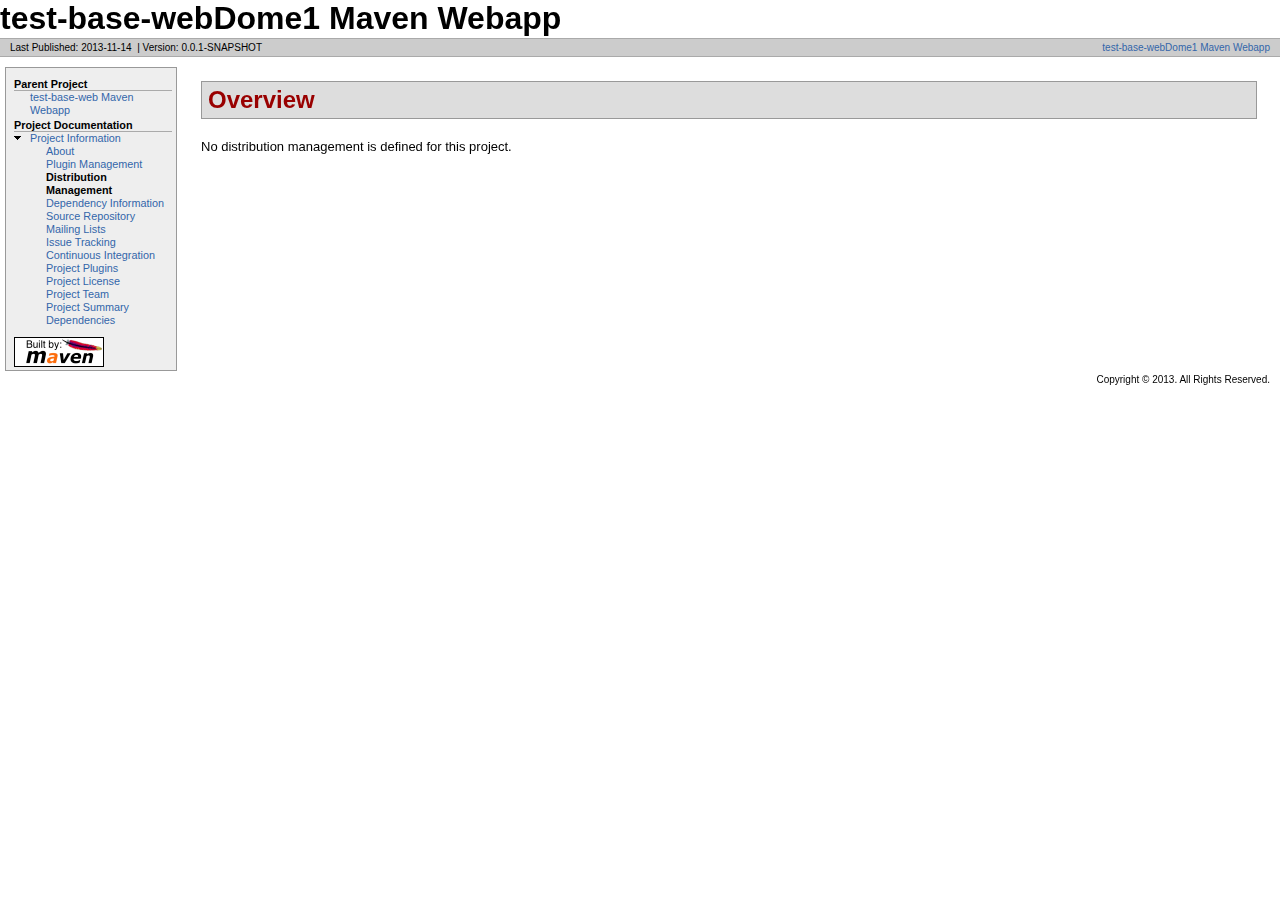
<file: test-base-web/test-base-webDome1/target/site/distribution-management.html>
<!DOCTYPE html PUBLIC "-//W3C//DTD XHTML 1.0 Transitional//EN" "http://www.w3.org/TR/xhtml1/DTD/xhtml1-transitional.dtd">
<!-- Generated by Apache Maven Doxia at Nov 14, 2013 -->
<html xmlns="http://www.w3.org/1999/xhtml" xml:lang="en" lang="en">
  <head>
    <meta http-equiv="Content-Type" content="text/html; charset=UTF-8" />
    <title>Project Distribution Management</title>
    <style type="text/css" media="all">
      @import url("./css/maven-base.css");
      @import url("./css/maven-theme.css");
      @import url("./css/site.css");
    </style>
    <link rel="stylesheet" href="./css/print.css" type="text/css" media="print" />
    <meta name="Date-Revision-yyyymmdd" content="20131114" />
    <meta http-equiv="Content-Language" content="en" />
        
        </head>
  <body class="composite">
    <div id="banner">
                    <div id="bannerLeft">
                test-base-webDome1 Maven Webapp
                </div>
                    <div class="clear">
        <hr/>
      </div>
    </div>
    <div id="breadcrumbs">
            
        
                <div class="xleft">
        <span id="publishDate">Last Published: 2013-11-14</span>
                  &nbsp;| <span id="projectVersion">Version: 0.0.1-SNAPSHOT</span>
                      </div>
            <div class="xright">                    <a href="./" title="test-base-webDome1 Maven Webapp">test-base-webDome1 Maven Webapp</a>
              
        
      </div>
      <div class="clear">
        <hr/>
      </div>
    </div>
    <div id="leftColumn">
      <div id="navcolumn">
             
        
                                <h5>Parent Project</h5>
                  <ul>
                  <li class="none">
                          <a href="../index.html" title="test-base-web Maven Webapp">test-base-web Maven Webapp</a>
            </li>
          </ul>
                       <h5>Project Documentation</h5>
                  <ul>
                                                                                                                                                                                                                                                                                                      <li class="expanded">
                          <a href="project-info.html" title="Project Information">Project Information</a>
                    <ul>
                      <li class="none">
                          <a href="index.html" title="About">About</a>
            </li>
                      <li class="none">
                          <a href="plugin-management.html" title="Plugin Management">Plugin Management</a>
            </li>
                      <li class="none">
            <strong>Distribution Management</strong>
          </li>
                      <li class="none">
                          <a href="dependency-info.html" title="Dependency Information">Dependency Information</a>
            </li>
                      <li class="none">
                          <a href="source-repository.html" title="Source Repository">Source Repository</a>
            </li>
                      <li class="none">
                          <a href="mail-lists.html" title="Mailing Lists">Mailing Lists</a>
            </li>
                      <li class="none">
                          <a href="issue-tracking.html" title="Issue Tracking">Issue Tracking</a>
            </li>
                      <li class="none">
                          <a href="integration.html" title="Continuous Integration">Continuous Integration</a>
            </li>
                      <li class="none">
                          <a href="plugins.html" title="Project Plugins">Project Plugins</a>
            </li>
                      <li class="none">
                          <a href="license.html" title="Project License">Project License</a>
            </li>
                      <li class="none">
                          <a href="team-list.html" title="Project Team">Project Team</a>
            </li>
                      <li class="none">
                          <a href="project-summary.html" title="Project Summary">Project Summary</a>
            </li>
                      <li class="none">
                          <a href="dependencies.html" title="Dependencies">Dependencies</a>
            </li>
              </ul>
        </li>
          </ul>
                             <a href="http://maven.apache.org/" title="Built by Maven" class="poweredBy">
        <img class="poweredBy" alt="Built by Maven" src="./images/logos/maven-feather.png" />
      </a>
                   
        
            </div>
    </div>
    <div id="bodyColumn">
      <div id="contentBox">
        <div class="section"><h2>Overview<a name="Overview"></a></h2><a name="Overview"></a><p>No distribution management is defined for this project.</p></div>
      </div>
    </div>
    <div class="clear">
      <hr/>
    </div>
    <div id="footer">
      <div class="xright">
              Copyright &#169;                   2013.
          All Rights Reserved.      
        
                  </div>
      <div class="clear">
        <hr/>
      </div>
    </div>
  </body>
</html>
</file>
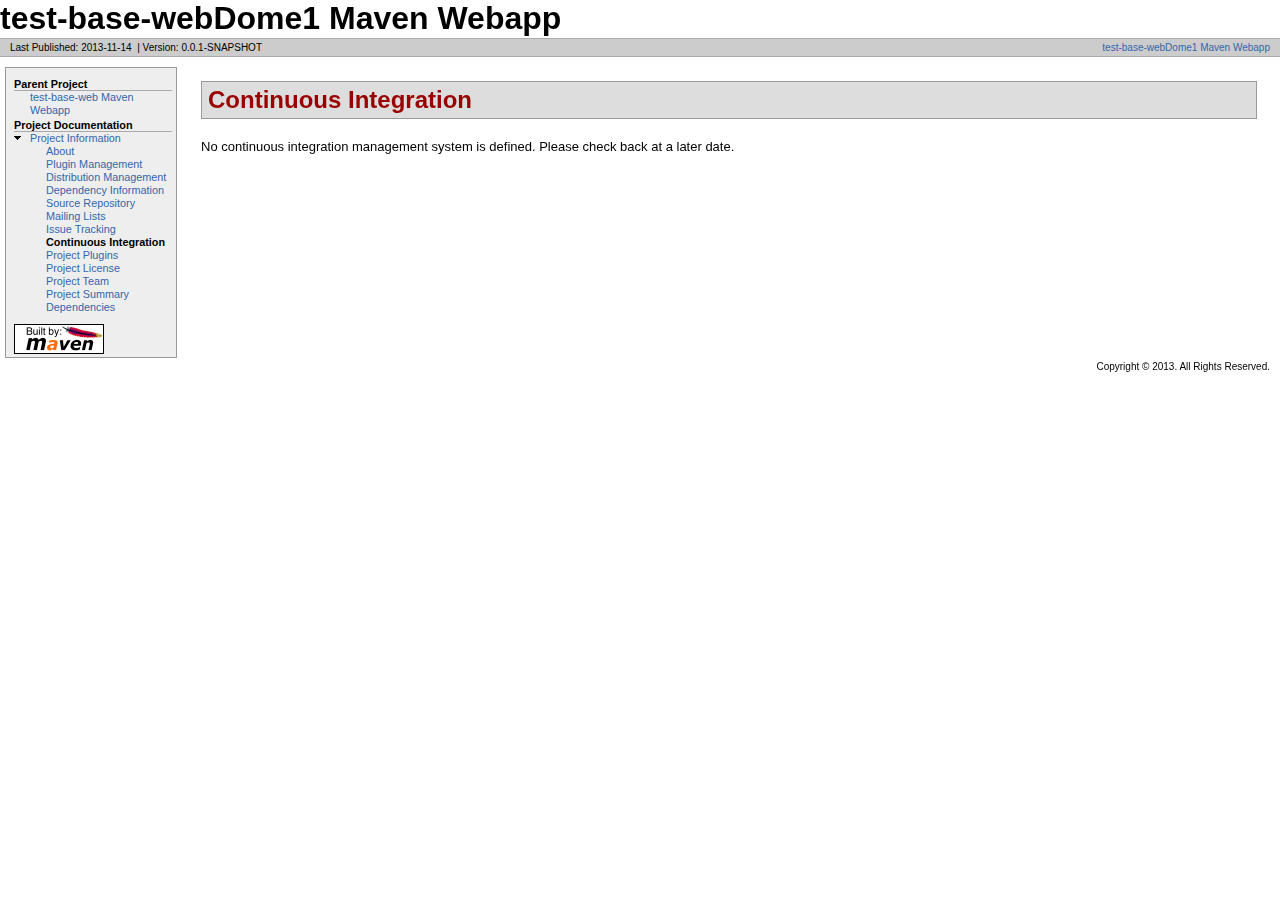
<file: test-base-web/test-base-webDome1/target/site/integration.html>
<!DOCTYPE html PUBLIC "-//W3C//DTD XHTML 1.0 Transitional//EN" "http://www.w3.org/TR/xhtml1/DTD/xhtml1-transitional.dtd">
<!-- Generated by Apache Maven Doxia at Nov 14, 2013 -->
<html xmlns="http://www.w3.org/1999/xhtml" xml:lang="en" lang="en">
  <head>
    <meta http-equiv="Content-Type" content="text/html; charset=UTF-8" />
    <title>Continuous Integration</title>
    <style type="text/css" media="all">
      @import url("./css/maven-base.css");
      @import url("./css/maven-theme.css");
      @import url("./css/site.css");
    </style>
    <link rel="stylesheet" href="./css/print.css" type="text/css" media="print" />
    <meta name="Date-Revision-yyyymmdd" content="20131114" />
    <meta http-equiv="Content-Language" content="en" />
        
        </head>
  <body class="composite">
    <div id="banner">
                    <div id="bannerLeft">
                test-base-webDome1 Maven Webapp
                </div>
                    <div class="clear">
        <hr/>
      </div>
    </div>
    <div id="breadcrumbs">
            
        
                <div class="xleft">
        <span id="publishDate">Last Published: 2013-11-14</span>
                  &nbsp;| <span id="projectVersion">Version: 0.0.1-SNAPSHOT</span>
                      </div>
            <div class="xright">                    <a href="./" title="test-base-webDome1 Maven Webapp">test-base-webDome1 Maven Webapp</a>
              
        
      </div>
      <div class="clear">
        <hr/>
      </div>
    </div>
    <div id="leftColumn">
      <div id="navcolumn">
             
        
                                <h5>Parent Project</h5>
                  <ul>
                  <li class="none">
                          <a href="../index.html" title="test-base-web Maven Webapp">test-base-web Maven Webapp</a>
            </li>
          </ul>
                       <h5>Project Documentation</h5>
                  <ul>
                                                                                                                                                                                                                                                                                                      <li class="expanded">
                          <a href="project-info.html" title="Project Information">Project Information</a>
                    <ul>
                      <li class="none">
                          <a href="index.html" title="About">About</a>
            </li>
                      <li class="none">
                          <a href="plugin-management.html" title="Plugin Management">Plugin Management</a>
            </li>
                      <li class="none">
                          <a href="distribution-management.html" title="Distribution Management">Distribution Management</a>
            </li>
                      <li class="none">
                          <a href="dependency-info.html" title="Dependency Information">Dependency Information</a>
            </li>
                      <li class="none">
                          <a href="source-repository.html" title="Source Repository">Source Repository</a>
            </li>
                      <li class="none">
                          <a href="mail-lists.html" title="Mailing Lists">Mailing Lists</a>
            </li>
                      <li class="none">
                          <a href="issue-tracking.html" title="Issue Tracking">Issue Tracking</a>
            </li>
                      <li class="none">
            <strong>Continuous Integration</strong>
          </li>
                      <li class="none">
                          <a href="plugins.html" title="Project Plugins">Project Plugins</a>
            </li>
                      <li class="none">
                          <a href="license.html" title="Project License">Project License</a>
            </li>
                      <li class="none">
                          <a href="team-list.html" title="Project Team">Project Team</a>
            </li>
                      <li class="none">
                          <a href="project-summary.html" title="Project Summary">Project Summary</a>
            </li>
                      <li class="none">
                          <a href="dependencies.html" title="Dependencies">Dependencies</a>
            </li>
              </ul>
        </li>
          </ul>
                             <a href="http://maven.apache.org/" title="Built by Maven" class="poweredBy">
        <img class="poweredBy" alt="Built by Maven" src="./images/logos/maven-feather.png" />
      </a>
                   
        
            </div>
    </div>
    <div id="bodyColumn">
      <div id="contentBox">
        <div class="section"><h2>Continuous Integration<a name="Continuous_Integration"></a></h2><a name="Continuous_Integration"></a><p>No continuous integration management system is defined. Please check back at a later date.</p></div>
      </div>
    </div>
    <div class="clear">
      <hr/>
    </div>
    <div id="footer">
      <div class="xright">
              Copyright &#169;                   2013.
          All Rights Reserved.      
        
                  </div>
      <div class="clear">
        <hr/>
      </div>
    </div>
  </body>
</html>
</file>
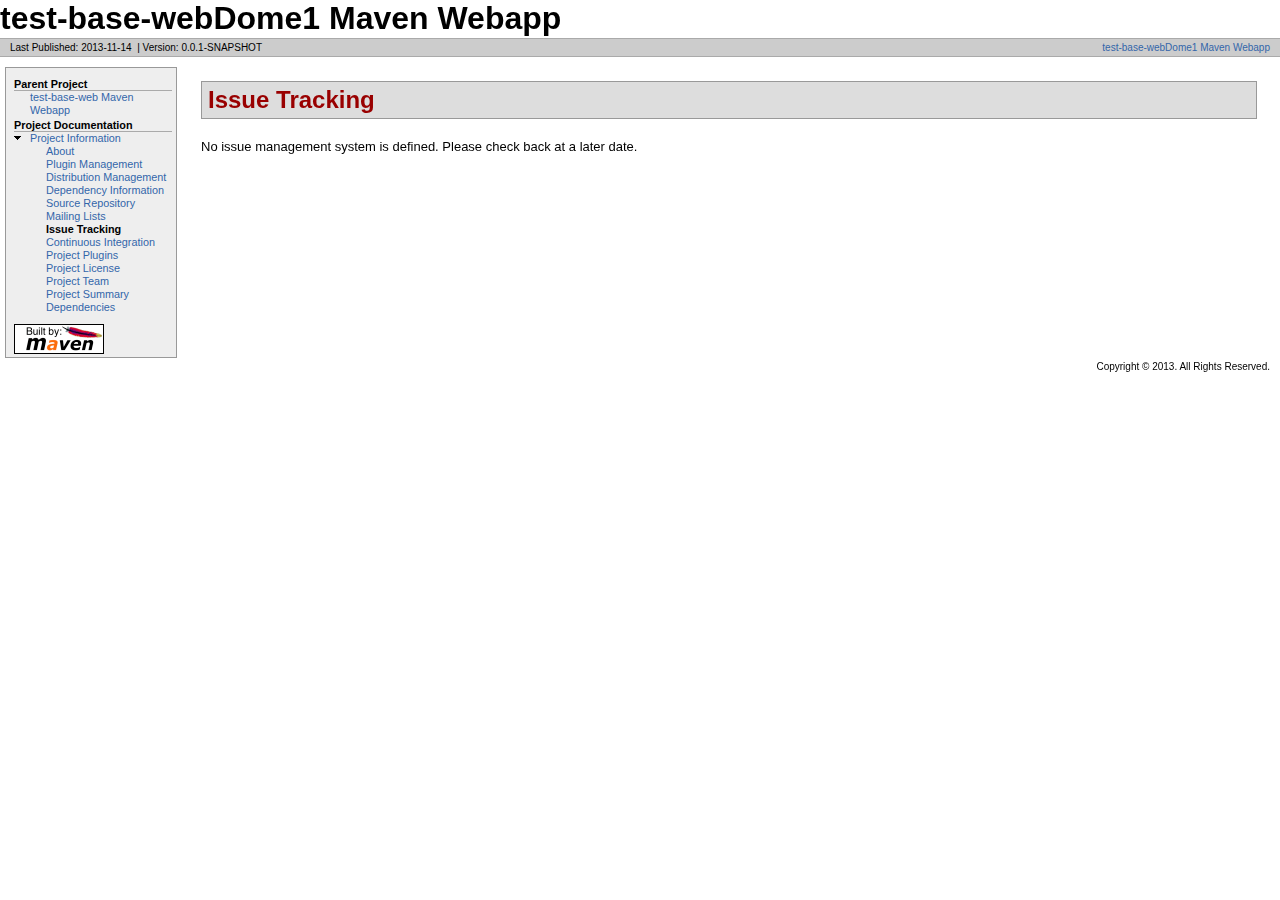
<file: test-base-web/test-base-webDome1/target/site/issue-tracking.html>
<!DOCTYPE html PUBLIC "-//W3C//DTD XHTML 1.0 Transitional//EN" "http://www.w3.org/TR/xhtml1/DTD/xhtml1-transitional.dtd">
<!-- Generated by Apache Maven Doxia at Nov 14, 2013 -->
<html xmlns="http://www.w3.org/1999/xhtml" xml:lang="en" lang="en">
  <head>
    <meta http-equiv="Content-Type" content="text/html; charset=UTF-8" />
    <title>Issue Tracking</title>
    <style type="text/css" media="all">
      @import url("./css/maven-base.css");
      @import url("./css/maven-theme.css");
      @import url("./css/site.css");
    </style>
    <link rel="stylesheet" href="./css/print.css" type="text/css" media="print" />
    <meta name="Date-Revision-yyyymmdd" content="20131114" />
    <meta http-equiv="Content-Language" content="en" />
        
        </head>
  <body class="composite">
    <div id="banner">
                    <div id="bannerLeft">
                test-base-webDome1 Maven Webapp
                </div>
                    <div class="clear">
        <hr/>
      </div>
    </div>
    <div id="breadcrumbs">
            
        
                <div class="xleft">
        <span id="publishDate">Last Published: 2013-11-14</span>
                  &nbsp;| <span id="projectVersion">Version: 0.0.1-SNAPSHOT</span>
                      </div>
            <div class="xright">                    <a href="./" title="test-base-webDome1 Maven Webapp">test-base-webDome1 Maven Webapp</a>
              
        
      </div>
      <div class="clear">
        <hr/>
      </div>
    </div>
    <div id="leftColumn">
      <div id="navcolumn">
             
        
                                <h5>Parent Project</h5>
                  <ul>
                  <li class="none">
                          <a href="../index.html" title="test-base-web Maven Webapp">test-base-web Maven Webapp</a>
            </li>
          </ul>
                       <h5>Project Documentation</h5>
                  <ul>
                                                                                                                                                                                                                                                                                                      <li class="expanded">
                          <a href="project-info.html" title="Project Information">Project Information</a>
                    <ul>
                      <li class="none">
                          <a href="index.html" title="About">About</a>
            </li>
                      <li class="none">
                          <a href="plugin-management.html" title="Plugin Management">Plugin Management</a>
            </li>
                      <li class="none">
                          <a href="distribution-management.html" title="Distribution Management">Distribution Management</a>
            </li>
                      <li class="none">
                          <a href="dependency-info.html" title="Dependency Information">Dependency Information</a>
            </li>
                      <li class="none">
                          <a href="source-repository.html" title="Source Repository">Source Repository</a>
            </li>
                      <li class="none">
                          <a href="mail-lists.html" title="Mailing Lists">Mailing Lists</a>
            </li>
                      <li class="none">
            <strong>Issue Tracking</strong>
          </li>
                      <li class="none">
                          <a href="integration.html" title="Continuous Integration">Continuous Integration</a>
            </li>
                      <li class="none">
                          <a href="plugins.html" title="Project Plugins">Project Plugins</a>
            </li>
                      <li class="none">
                          <a href="license.html" title="Project License">Project License</a>
            </li>
                      <li class="none">
                          <a href="team-list.html" title="Project Team">Project Team</a>
            </li>
                      <li class="none">
                          <a href="project-summary.html" title="Project Summary">Project Summary</a>
            </li>
                      <li class="none">
                          <a href="dependencies.html" title="Dependencies">Dependencies</a>
            </li>
              </ul>
        </li>
          </ul>
                             <a href="http://maven.apache.org/" title="Built by Maven" class="poweredBy">
        <img class="poweredBy" alt="Built by Maven" src="./images/logos/maven-feather.png" />
      </a>
                   
        
            </div>
    </div>
    <div id="bodyColumn">
      <div id="contentBox">
        <div class="section"><h2>Issue Tracking<a name="Issue_Tracking"></a></h2><a name="Issue_Tracking"></a><p>No issue management system is defined. Please check back at a later date.</p></div>
      </div>
    </div>
    <div class="clear">
      <hr/>
    </div>
    <div id="footer">
      <div class="xright">
              Copyright &#169;                   2013.
          All Rights Reserved.      
        
                  </div>
      <div class="clear">
        <hr/>
      </div>
    </div>
  </body>
</html>
</file>
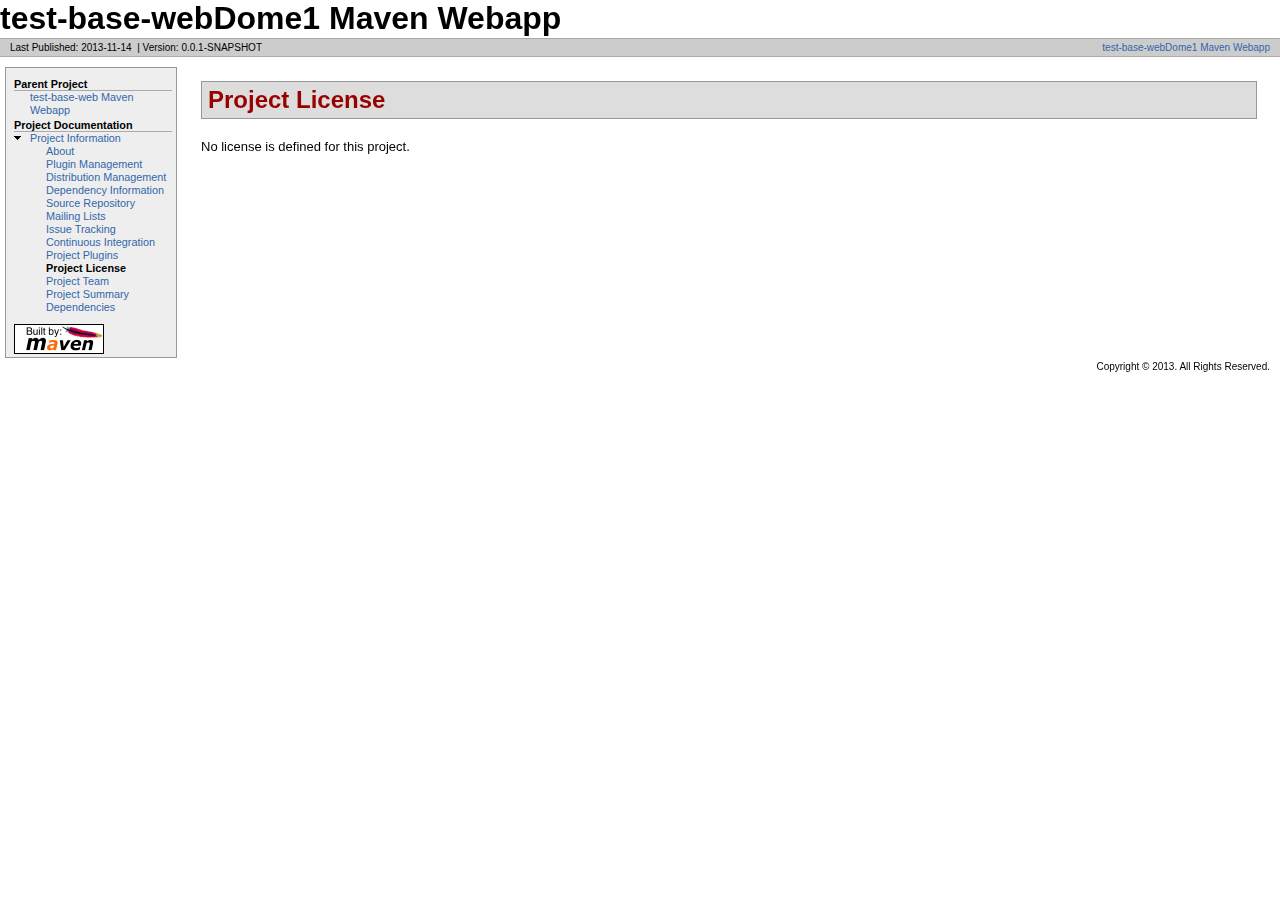
<file: test-base-web/test-base-webDome1/target/site/license.html>
<!DOCTYPE html PUBLIC "-//W3C//DTD XHTML 1.0 Transitional//EN" "http://www.w3.org/TR/xhtml1/DTD/xhtml1-transitional.dtd">
<!-- Generated by Apache Maven Doxia at Nov 14, 2013 -->
<html xmlns="http://www.w3.org/1999/xhtml" xml:lang="en" lang="en">
  <head>
    <meta http-equiv="Content-Type" content="text/html; charset=UTF-8" />
    <title>Project License</title>
    <style type="text/css" media="all">
      @import url("./css/maven-base.css");
      @import url("./css/maven-theme.css");
      @import url("./css/site.css");
    </style>
    <link rel="stylesheet" href="./css/print.css" type="text/css" media="print" />
    <meta name="Date-Revision-yyyymmdd" content="20131114" />
    <meta http-equiv="Content-Language" content="en" />
        
        </head>
  <body class="composite">
    <div id="banner">
                    <div id="bannerLeft">
                test-base-webDome1 Maven Webapp
                </div>
                    <div class="clear">
        <hr/>
      </div>
    </div>
    <div id="breadcrumbs">
            
        
                <div class="xleft">
        <span id="publishDate">Last Published: 2013-11-14</span>
                  &nbsp;| <span id="projectVersion">Version: 0.0.1-SNAPSHOT</span>
                      </div>
            <div class="xright">                    <a href="./" title="test-base-webDome1 Maven Webapp">test-base-webDome1 Maven Webapp</a>
              
        
      </div>
      <div class="clear">
        <hr/>
      </div>
    </div>
    <div id="leftColumn">
      <div id="navcolumn">
             
        
                                <h5>Parent Project</h5>
                  <ul>
                  <li class="none">
                          <a href="../index.html" title="test-base-web Maven Webapp">test-base-web Maven Webapp</a>
            </li>
          </ul>
                       <h5>Project Documentation</h5>
                  <ul>
                                                                                                                                                                                                                                                                                                      <li class="expanded">
                          <a href="project-info.html" title="Project Information">Project Information</a>
                    <ul>
                      <li class="none">
                          <a href="index.html" title="About">About</a>
            </li>
                      <li class="none">
                          <a href="plugin-management.html" title="Plugin Management">Plugin Management</a>
            </li>
                      <li class="none">
                          <a href="distribution-management.html" title="Distribution Management">Distribution Management</a>
            </li>
                      <li class="none">
                          <a href="dependency-info.html" title="Dependency Information">Dependency Information</a>
            </li>
                      <li class="none">
                          <a href="source-repository.html" title="Source Repository">Source Repository</a>
            </li>
                      <li class="none">
                          <a href="mail-lists.html" title="Mailing Lists">Mailing Lists</a>
            </li>
                      <li class="none">
                          <a href="issue-tracking.html" title="Issue Tracking">Issue Tracking</a>
            </li>
                      <li class="none">
                          <a href="integration.html" title="Continuous Integration">Continuous Integration</a>
            </li>
                      <li class="none">
                          <a href="plugins.html" title="Project Plugins">Project Plugins</a>
            </li>
                      <li class="none">
            <strong>Project License</strong>
          </li>
                      <li class="none">
                          <a href="team-list.html" title="Project Team">Project Team</a>
            </li>
                      <li class="none">
                          <a href="project-summary.html" title="Project Summary">Project Summary</a>
            </li>
                      <li class="none">
                          <a href="dependencies.html" title="Dependencies">Dependencies</a>
            </li>
              </ul>
        </li>
          </ul>
                             <a href="http://maven.apache.org/" title="Built by Maven" class="poweredBy">
        <img class="poweredBy" alt="Built by Maven" src="./images/logos/maven-feather.png" />
      </a>
                   
        
            </div>
    </div>
    <div id="bodyColumn">
      <div id="contentBox">
        <div class="section"><h2>Project License<a name="Project_License"></a></h2><a name="Project_License"></a><p>No license is defined for this project.</p></div>
      </div>
    </div>
    <div class="clear">
      <hr/>
    </div>
    <div id="footer">
      <div class="xright">
              Copyright &#169;                   2013.
          All Rights Reserved.      
        
                  </div>
      <div class="clear">
        <hr/>
      </div>
    </div>
  </body>
</html>
</file>
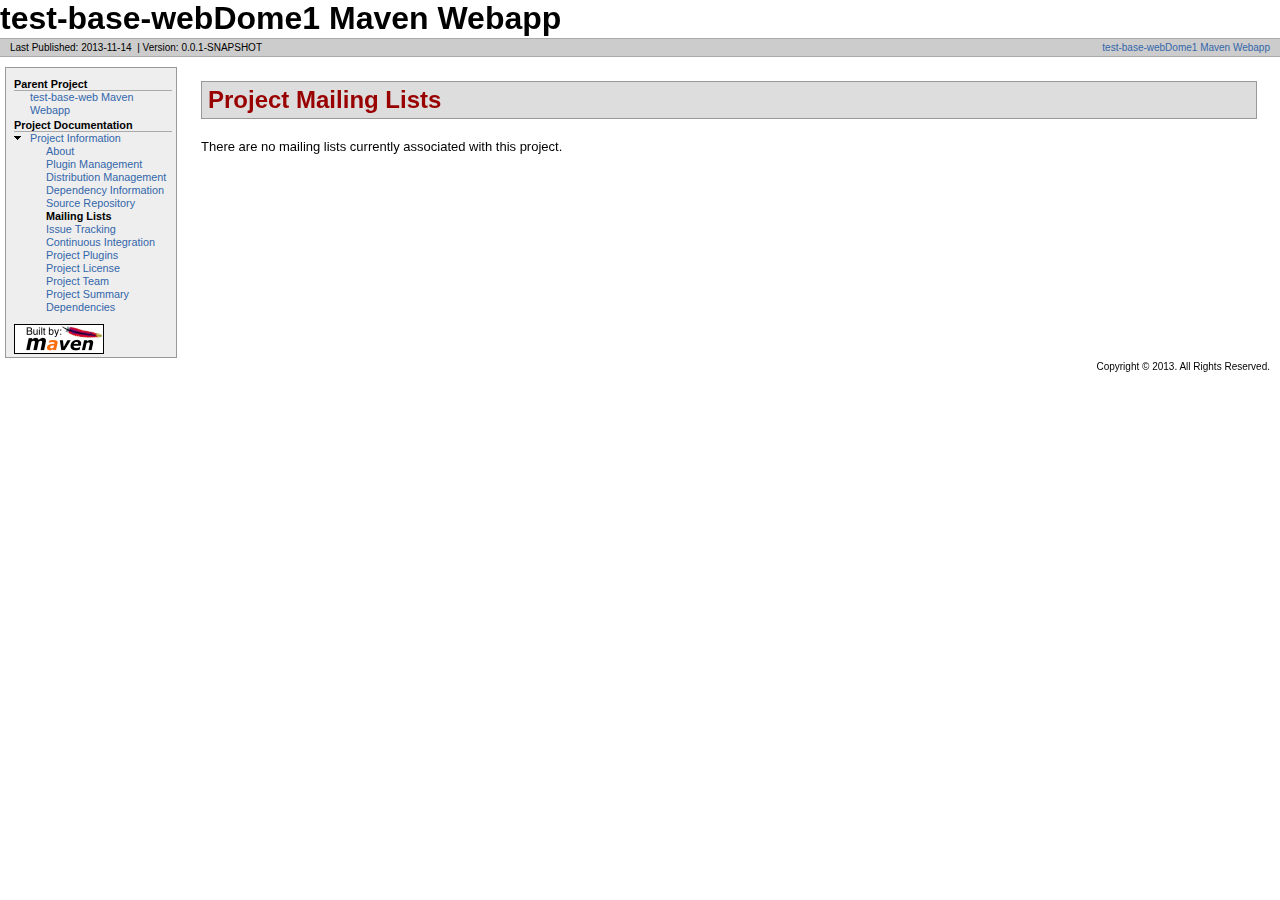
<file: test-base-web/test-base-webDome1/target/site/mail-lists.html>
<!DOCTYPE html PUBLIC "-//W3C//DTD XHTML 1.0 Transitional//EN" "http://www.w3.org/TR/xhtml1/DTD/xhtml1-transitional.dtd">
<!-- Generated by Apache Maven Doxia at Nov 14, 2013 -->
<html xmlns="http://www.w3.org/1999/xhtml" xml:lang="en" lang="en">
  <head>
    <meta http-equiv="Content-Type" content="text/html; charset=UTF-8" />
    <title>Project Mailing Lists</title>
    <style type="text/css" media="all">
      @import url("./css/maven-base.css");
      @import url("./css/maven-theme.css");
      @import url("./css/site.css");
    </style>
    <link rel="stylesheet" href="./css/print.css" type="text/css" media="print" />
    <meta name="Date-Revision-yyyymmdd" content="20131114" />
    <meta http-equiv="Content-Language" content="en" />
        
        </head>
  <body class="composite">
    <div id="banner">
                    <div id="bannerLeft">
                test-base-webDome1 Maven Webapp
                </div>
                    <div class="clear">
        <hr/>
      </div>
    </div>
    <div id="breadcrumbs">
            
        
                <div class="xleft">
        <span id="publishDate">Last Published: 2013-11-14</span>
                  &nbsp;| <span id="projectVersion">Version: 0.0.1-SNAPSHOT</span>
                      </div>
            <div class="xright">                    <a href="./" title="test-base-webDome1 Maven Webapp">test-base-webDome1 Maven Webapp</a>
              
        
      </div>
      <div class="clear">
        <hr/>
      </div>
    </div>
    <div id="leftColumn">
      <div id="navcolumn">
             
        
                                <h5>Parent Project</h5>
                  <ul>
                  <li class="none">
                          <a href="../index.html" title="test-base-web Maven Webapp">test-base-web Maven Webapp</a>
            </li>
          </ul>
                       <h5>Project Documentation</h5>
                  <ul>
                                                                                                                                                                                                                                                                                                      <li class="expanded">
                          <a href="project-info.html" title="Project Information">Project Information</a>
                    <ul>
                      <li class="none">
                          <a href="index.html" title="About">About</a>
            </li>
                      <li class="none">
                          <a href="plugin-management.html" title="Plugin Management">Plugin Management</a>
            </li>
                      <li class="none">
                          <a href="distribution-management.html" title="Distribution Management">Distribution Management</a>
            </li>
                      <li class="none">
                          <a href="dependency-info.html" title="Dependency Information">Dependency Information</a>
            </li>
                      <li class="none">
                          <a href="source-repository.html" title="Source Repository">Source Repository</a>
            </li>
                      <li class="none">
            <strong>Mailing Lists</strong>
          </li>
                      <li class="none">
                          <a href="issue-tracking.html" title="Issue Tracking">Issue Tracking</a>
            </li>
                      <li class="none">
                          <a href="integration.html" title="Continuous Integration">Continuous Integration</a>
            </li>
                      <li class="none">
                          <a href="plugins.html" title="Project Plugins">Project Plugins</a>
            </li>
                      <li class="none">
                          <a href="license.html" title="Project License">Project License</a>
            </li>
                      <li class="none">
                          <a href="team-list.html" title="Project Team">Project Team</a>
            </li>
                      <li class="none">
                          <a href="project-summary.html" title="Project Summary">Project Summary</a>
            </li>
                      <li class="none">
                          <a href="dependencies.html" title="Dependencies">Dependencies</a>
            </li>
              </ul>
        </li>
          </ul>
                             <a href="http://maven.apache.org/" title="Built by Maven" class="poweredBy">
        <img class="poweredBy" alt="Built by Maven" src="./images/logos/maven-feather.png" />
      </a>
                   
        
            </div>
    </div>
    <div id="bodyColumn">
      <div id="contentBox">
        <div class="section"><h2>Project Mailing Lists<a name="Project_Mailing_Lists"></a></h2><a name="Project_Mailing_Lists"></a><p>There are no mailing lists currently associated with this project.</p></div>
      </div>
    </div>
    <div class="clear">
      <hr/>
    </div>
    <div id="footer">
      <div class="xright">
              Copyright &#169;                   2013.
          All Rights Reserved.      
        
                  </div>
      <div class="clear">
        <hr/>
      </div>
    </div>
  </body>
</html>
</file>
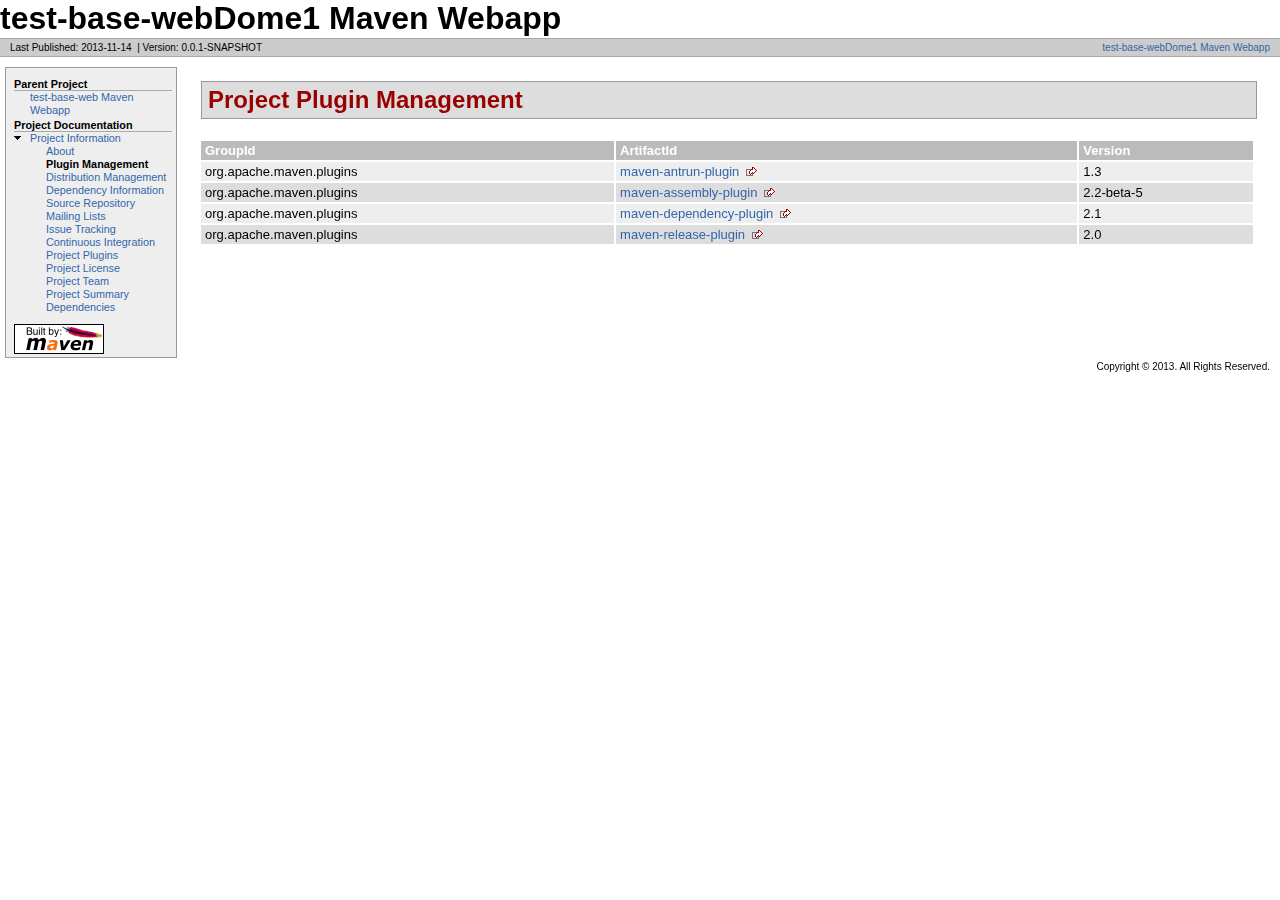
<file: test-base-web/test-base-webDome1/target/site/plugin-management.html>
<!DOCTYPE html PUBLIC "-//W3C//DTD XHTML 1.0 Transitional//EN" "http://www.w3.org/TR/xhtml1/DTD/xhtml1-transitional.dtd">
<!-- Generated by Apache Maven Doxia at Nov 14, 2013 -->
<html xmlns="http://www.w3.org/1999/xhtml" xml:lang="en" lang="en">
  <head>
    <meta http-equiv="Content-Type" content="text/html; charset=UTF-8" />
    <title>Project Plugin Management</title>
    <style type="text/css" media="all">
      @import url("./css/maven-base.css");
      @import url("./css/maven-theme.css");
      @import url("./css/site.css");
    </style>
    <link rel="stylesheet" href="./css/print.css" type="text/css" media="print" />
    <meta name="Date-Revision-yyyymmdd" content="20131114" />
    <meta http-equiv="Content-Language" content="en" />
        
        </head>
  <body class="composite">
    <div id="banner">
                    <div id="bannerLeft">
                test-base-webDome1 Maven Webapp
                </div>
                    <div class="clear">
        <hr/>
      </div>
    </div>
    <div id="breadcrumbs">
            
        
                <div class="xleft">
        <span id="publishDate">Last Published: 2013-11-14</span>
                  &nbsp;| <span id="projectVersion">Version: 0.0.1-SNAPSHOT</span>
                      </div>
            <div class="xright">                    <a href="./" title="test-base-webDome1 Maven Webapp">test-base-webDome1 Maven Webapp</a>
              
        
      </div>
      <div class="clear">
        <hr/>
      </div>
    </div>
    <div id="leftColumn">
      <div id="navcolumn">
             
        
                                <h5>Parent Project</h5>
                  <ul>
                  <li class="none">
                          <a href="../index.html" title="test-base-web Maven Webapp">test-base-web Maven Webapp</a>
            </li>
          </ul>
                       <h5>Project Documentation</h5>
                  <ul>
                                                                                                                                                                                                                                                                                                      <li class="expanded">
                          <a href="project-info.html" title="Project Information">Project Information</a>
                    <ul>
                      <li class="none">
                          <a href="index.html" title="About">About</a>
            </li>
                      <li class="none">
            <strong>Plugin Management</strong>
          </li>
                      <li class="none">
                          <a href="distribution-management.html" title="Distribution Management">Distribution Management</a>
            </li>
                      <li class="none">
                          <a href="dependency-info.html" title="Dependency Information">Dependency Information</a>
            </li>
                      <li class="none">
                          <a href="source-repository.html" title="Source Repository">Source Repository</a>
            </li>
                      <li class="none">
                          <a href="mail-lists.html" title="Mailing Lists">Mailing Lists</a>
            </li>
                      <li class="none">
                          <a href="issue-tracking.html" title="Issue Tracking">Issue Tracking</a>
            </li>
                      <li class="none">
                          <a href="integration.html" title="Continuous Integration">Continuous Integration</a>
            </li>
                      <li class="none">
                          <a href="plugins.html" title="Project Plugins">Project Plugins</a>
            </li>
                      <li class="none">
                          <a href="license.html" title="Project License">Project License</a>
            </li>
                      <li class="none">
                          <a href="team-list.html" title="Project Team">Project Team</a>
            </li>
                      <li class="none">
                          <a href="project-summary.html" title="Project Summary">Project Summary</a>
            </li>
                      <li class="none">
                          <a href="dependencies.html" title="Dependencies">Dependencies</a>
            </li>
              </ul>
        </li>
          </ul>
                             <a href="http://maven.apache.org/" title="Built by Maven" class="poweredBy">
        <img class="poweredBy" alt="Built by Maven" src="./images/logos/maven-feather.png" />
      </a>
                   
        
            </div>
    </div>
    <div id="bodyColumn">
      <div id="contentBox">
        <div class="section"><h2>Project Plugin Management<a name="Project_Plugin_Management"></a></h2><a name="Project_Plugin_Management"></a><table border="0" class="bodyTable"><tr class="a"><th>GroupId</th><th>ArtifactId</th><th>Version</th></tr><tr class="b"><td>org.apache.maven.plugins</td><td><a class="externalLink" href="http://maven.apache.org/plugins/maven-antrun-plugin/">maven-antrun-plugin</a></td><td>1.3</td></tr><tr class="a"><td>org.apache.maven.plugins</td><td><a class="externalLink" href="http://maven.apache.org/plugins/maven-assembly-plugin/">maven-assembly-plugin</a></td><td>2.2-beta-5</td></tr><tr class="b"><td>org.apache.maven.plugins</td><td><a class="externalLink" href="http://maven.apache.org/plugins/maven-dependency-plugin/">maven-dependency-plugin</a></td><td>2.1</td></tr><tr class="a"><td>org.apache.maven.plugins</td><td><a class="externalLink" href="http://maven.apache.org/plugins/maven-release-plugin/">maven-release-plugin</a></td><td>2.0</td></tr></table></div>
      </div>
    </div>
    <div class="clear">
      <hr/>
    </div>
    <div id="footer">
      <div class="xright">
              Copyright &#169;                   2013.
          All Rights Reserved.      
        
                  </div>
      <div class="clear">
        <hr/>
      </div>
    </div>
  </body>
</html>
</file>
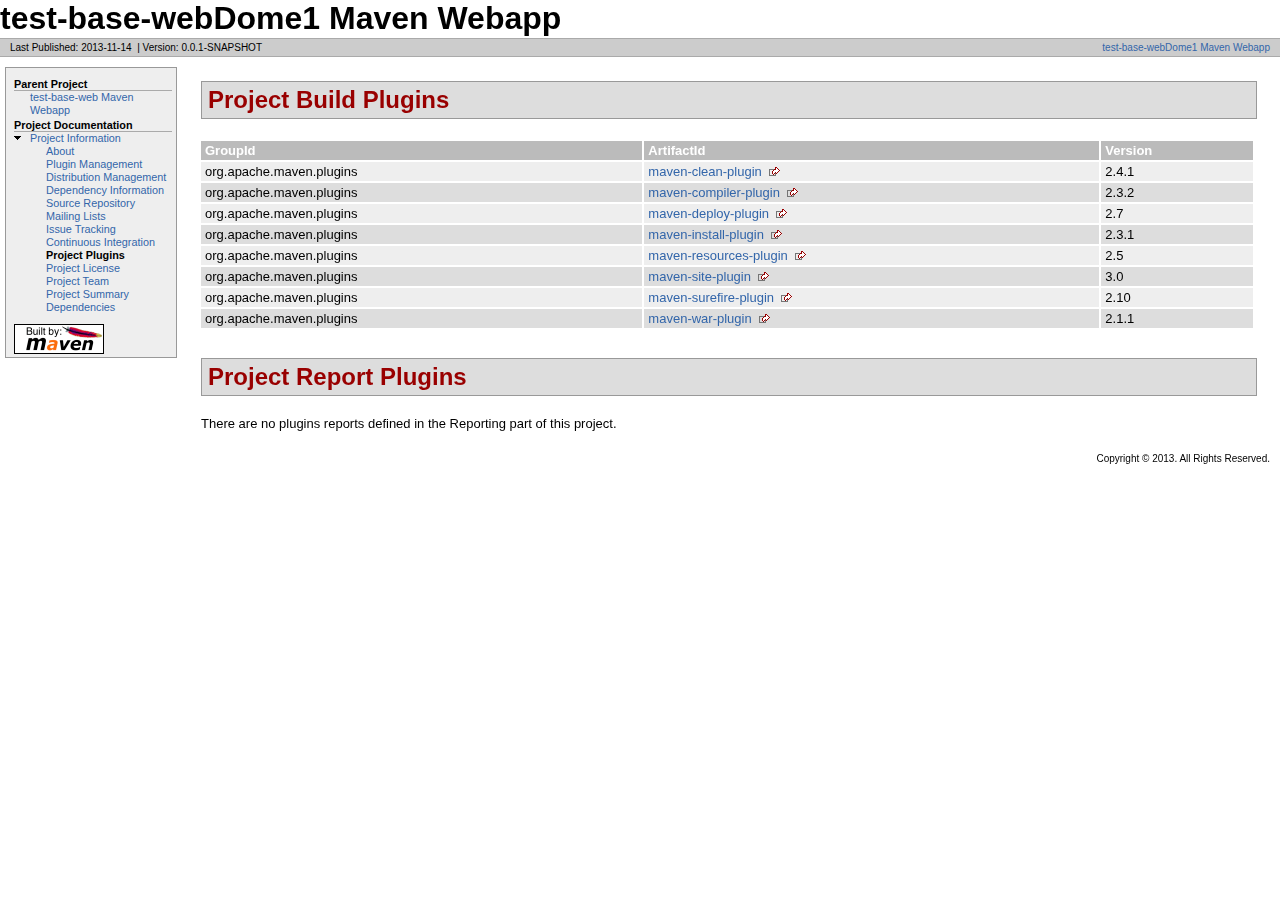
<file: test-base-web/test-base-webDome1/target/site/plugins.html>
<!DOCTYPE html PUBLIC "-//W3C//DTD XHTML 1.0 Transitional//EN" "http://www.w3.org/TR/xhtml1/DTD/xhtml1-transitional.dtd">
<!-- Generated by Apache Maven Doxia at Nov 14, 2013 -->
<html xmlns="http://www.w3.org/1999/xhtml" xml:lang="en" lang="en">
  <head>
    <meta http-equiv="Content-Type" content="text/html; charset=UTF-8" />
    <title>Project Build Plugins</title>
    <style type="text/css" media="all">
      @import url("./css/maven-base.css");
      @import url("./css/maven-theme.css");
      @import url("./css/site.css");
    </style>
    <link rel="stylesheet" href="./css/print.css" type="text/css" media="print" />
    <meta name="Date-Revision-yyyymmdd" content="20131114" />
    <meta http-equiv="Content-Language" content="en" />
        
        </head>
  <body class="composite">
    <div id="banner">
                    <div id="bannerLeft">
                test-base-webDome1 Maven Webapp
                </div>
                    <div class="clear">
        <hr/>
      </div>
    </div>
    <div id="breadcrumbs">
            
        
                <div class="xleft">
        <span id="publishDate">Last Published: 2013-11-14</span>
                  &nbsp;| <span id="projectVersion">Version: 0.0.1-SNAPSHOT</span>
                      </div>
            <div class="xright">                    <a href="./" title="test-base-webDome1 Maven Webapp">test-base-webDome1 Maven Webapp</a>
              
        
      </div>
      <div class="clear">
        <hr/>
      </div>
    </div>
    <div id="leftColumn">
      <div id="navcolumn">
             
        
                                <h5>Parent Project</h5>
                  <ul>
                  <li class="none">
                          <a href="../index.html" title="test-base-web Maven Webapp">test-base-web Maven Webapp</a>
            </li>
          </ul>
                       <h5>Project Documentation</h5>
                  <ul>
                                                                                                                                                                                                                                                                                                      <li class="expanded">
                          <a href="project-info.html" title="Project Information">Project Information</a>
                    <ul>
                      <li class="none">
                          <a href="index.html" title="About">About</a>
            </li>
                      <li class="none">
                          <a href="plugin-management.html" title="Plugin Management">Plugin Management</a>
            </li>
                      <li class="none">
                          <a href="distribution-management.html" title="Distribution Management">Distribution Management</a>
            </li>
                      <li class="none">
                          <a href="dependency-info.html" title="Dependency Information">Dependency Information</a>
            </li>
                      <li class="none">
                          <a href="source-repository.html" title="Source Repository">Source Repository</a>
            </li>
                      <li class="none">
                          <a href="mail-lists.html" title="Mailing Lists">Mailing Lists</a>
            </li>
                      <li class="none">
                          <a href="issue-tracking.html" title="Issue Tracking">Issue Tracking</a>
            </li>
                      <li class="none">
                          <a href="integration.html" title="Continuous Integration">Continuous Integration</a>
            </li>
                      <li class="none">
            <strong>Project Plugins</strong>
          </li>
                      <li class="none">
                          <a href="license.html" title="Project License">Project License</a>
            </li>
                      <li class="none">
                          <a href="team-list.html" title="Project Team">Project Team</a>
            </li>
                      <li class="none">
                          <a href="project-summary.html" title="Project Summary">Project Summary</a>
            </li>
                      <li class="none">
                          <a href="dependencies.html" title="Dependencies">Dependencies</a>
            </li>
              </ul>
        </li>
          </ul>
                             <a href="http://maven.apache.org/" title="Built by Maven" class="poweredBy">
        <img class="poweredBy" alt="Built by Maven" src="./images/logos/maven-feather.png" />
      </a>
                   
        
            </div>
    </div>
    <div id="bodyColumn">
      <div id="contentBox">
        <div class="section"><h2>Project Build Plugins<a name="Project_Build_Plugins"></a></h2><a name="Project_Build_Plugins"></a><table border="0" class="bodyTable"><tr class="a"><th>GroupId</th><th>ArtifactId</th><th>Version</th></tr><tr class="b"><td>org.apache.maven.plugins</td><td><a class="externalLink" href="http://maven.apache.org/plugins/maven-clean-plugin/">maven-clean-plugin</a></td><td>2.4.1</td></tr><tr class="a"><td>org.apache.maven.plugins</td><td><a class="externalLink" href="http://maven.apache.org/plugins/maven-compiler-plugin/">maven-compiler-plugin</a></td><td>2.3.2</td></tr><tr class="b"><td>org.apache.maven.plugins</td><td><a class="externalLink" href="http://maven.apache.org/plugins/maven-deploy-plugin/">maven-deploy-plugin</a></td><td>2.7</td></tr><tr class="a"><td>org.apache.maven.plugins</td><td><a class="externalLink" href="http://maven.apache.org/plugins/maven-install-plugin/">maven-install-plugin</a></td><td>2.3.1</td></tr><tr class="b"><td>org.apache.maven.plugins</td><td><a class="externalLink" href="http://maven.apache.org/plugins/maven-resources-plugin/">maven-resources-plugin</a></td><td>2.5</td></tr><tr class="a"><td>org.apache.maven.plugins</td><td><a class="externalLink" href="http://maven.apache.org/plugins/maven-site-plugin/">maven-site-plugin</a></td><td>3.0</td></tr><tr class="b"><td>org.apache.maven.plugins</td><td><a class="externalLink" href="http://maven.apache.org/surefire/maven-surefire-plugin">maven-surefire-plugin</a></td><td>2.10</td></tr><tr class="a"><td>org.apache.maven.plugins</td><td><a class="externalLink" href="http://maven.apache.org/plugins/maven-war-plugin/">maven-war-plugin</a></td><td>2.1.1</td></tr></table></div><div class="section"><h2>Project Report Plugins<a name="Project_Report_Plugins"></a></h2><a name="Project_Report_Plugins"></a><p>There are no plugins reports defined in the Reporting part of this project.</p></div>
      </div>
    </div>
    <div class="clear">
      <hr/>
    </div>
    <div id="footer">
      <div class="xright">
              Copyright &#169;                   2013.
          All Rights Reserved.      
        
                  </div>
      <div class="clear">
        <hr/>
      </div>
    </div>
  </body>
</html>
</file>
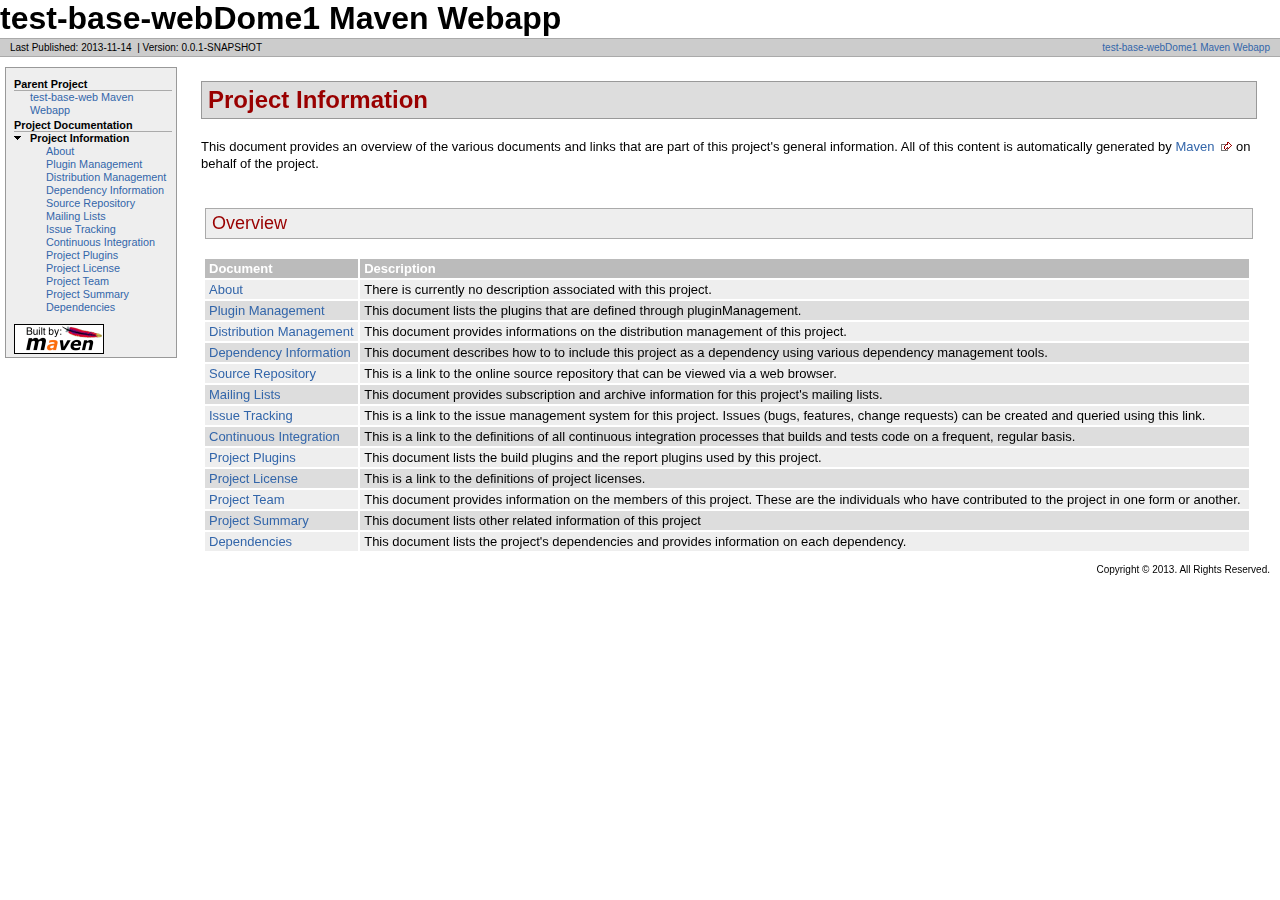
<file: test-base-web/test-base-webDome1/target/site/project-info.html>
<!DOCTYPE html PUBLIC "-//W3C//DTD XHTML 1.0 Transitional//EN" "http://www.w3.org/TR/xhtml1/DTD/xhtml1-transitional.dtd">
<!-- Generated by Apache Maven Doxia at Nov 14, 2013 -->
<html xmlns="http://www.w3.org/1999/xhtml" xml:lang="en" lang="en">
  <head>
    <meta http-equiv="Content-Type" content="text/html; charset=UTF-8" />
    <title>Project Information</title>
    <style type="text/css" media="all">
      @import url("./css/maven-base.css");
      @import url("./css/maven-theme.css");
      @import url("./css/site.css");
    </style>
    <link rel="stylesheet" href="./css/print.css" type="text/css" media="print" />
    <meta name="Date-Revision-yyyymmdd" content="20131114" />
    <meta http-equiv="Content-Language" content="en" />
        
        </head>
  <body class="composite">
    <div id="banner">
                    <div id="bannerLeft">
                test-base-webDome1 Maven Webapp
                </div>
                    <div class="clear">
        <hr/>
      </div>
    </div>
    <div id="breadcrumbs">
            
        
                <div class="xleft">
        <span id="publishDate">Last Published: 2013-11-14</span>
                  &nbsp;| <span id="projectVersion">Version: 0.0.1-SNAPSHOT</span>
                      </div>
            <div class="xright">                    <a href="./" title="test-base-webDome1 Maven Webapp">test-base-webDome1 Maven Webapp</a>
              
        
      </div>
      <div class="clear">
        <hr/>
      </div>
    </div>
    <div id="leftColumn">
      <div id="navcolumn">
             
        
                                <h5>Parent Project</h5>
                  <ul>
                  <li class="none">
                          <a href="../index.html" title="test-base-web Maven Webapp">test-base-web Maven Webapp</a>
            </li>
          </ul>
                       <h5>Project Documentation</h5>
                  <ul>
                                                                                                                                                                                                                                                                                                <li class="expanded">
            <strong>Project Information</strong>
                  <ul>
                      <li class="none">
                          <a href="index.html" title="About">About</a>
            </li>
                      <li class="none">
                          <a href="plugin-management.html" title="Plugin Management">Plugin Management</a>
            </li>
                      <li class="none">
                          <a href="distribution-management.html" title="Distribution Management">Distribution Management</a>
            </li>
                      <li class="none">
                          <a href="dependency-info.html" title="Dependency Information">Dependency Information</a>
            </li>
                      <li class="none">
                          <a href="source-repository.html" title="Source Repository">Source Repository</a>
            </li>
                      <li class="none">
                          <a href="mail-lists.html" title="Mailing Lists">Mailing Lists</a>
            </li>
                      <li class="none">
                          <a href="issue-tracking.html" title="Issue Tracking">Issue Tracking</a>
            </li>
                      <li class="none">
                          <a href="integration.html" title="Continuous Integration">Continuous Integration</a>
            </li>
                      <li class="none">
                          <a href="plugins.html" title="Project Plugins">Project Plugins</a>
            </li>
                      <li class="none">
                          <a href="license.html" title="Project License">Project License</a>
            </li>
                      <li class="none">
                          <a href="team-list.html" title="Project Team">Project Team</a>
            </li>
                      <li class="none">
                          <a href="project-summary.html" title="Project Summary">Project Summary</a>
            </li>
                      <li class="none">
                          <a href="dependencies.html" title="Dependencies">Dependencies</a>
            </li>
              </ul>
        </li>
          </ul>
                             <a href="http://maven.apache.org/" title="Built by Maven" class="poweredBy">
        <img class="poweredBy" alt="Built by Maven" src="./images/logos/maven-feather.png" />
      </a>
                   
        
            </div>
    </div>
    <div id="bodyColumn">
      <div id="contentBox">
        <div class="section"><h2>Project Information<a name="Project_Information"></a></h2><p>This document provides an overview of the various documents and links that are part of this project's general information. All of this content is automatically generated by <a class="externalLink" href="http://maven.apache.org">Maven</a> on behalf of the project.</p><div class="section"><h3>Overview<a name="Overview"></a></h3><table border="0" class="bodyTable"><tr class="a"><th>Document</th><th>Description</th></tr><tr class="b"><td><a href="index.html">About</a></td><td>There is currently no description associated with this project.</td></tr><tr class="a"><td><a href="plugin-management.html">Plugin Management</a></td><td>This document lists the plugins that are defined through pluginManagement.</td></tr><tr class="b"><td><a href="distribution-management.html">Distribution Management</a></td><td>This document provides informations on the distribution management of this project.</td></tr><tr class="a"><td><a href="dependency-info.html">Dependency Information</a></td><td>This document describes how to to include this project as a dependency using various dependency management tools.</td></tr><tr class="b"><td><a href="source-repository.html">Source Repository</a></td><td>This is a link to the online source repository that can be viewed via a web browser.</td></tr><tr class="a"><td><a href="mail-lists.html">Mailing Lists</a></td><td>This document provides subscription and archive information for this project's mailing lists.</td></tr><tr class="b"><td><a href="issue-tracking.html">Issue Tracking</a></td><td>This is a link to the issue management system for this project. Issues (bugs, features, change requests) can be created and queried using this link.</td></tr><tr class="a"><td><a href="integration.html">Continuous Integration</a></td><td>This is a link to the definitions of all continuous integration processes that builds and tests code on a frequent, regular basis.</td></tr><tr class="b"><td><a href="plugins.html">Project Plugins</a></td><td>This document lists the build plugins and the report plugins used by this project.</td></tr><tr class="a"><td><a href="license.html">Project License</a></td><td>This is a link to the definitions of project licenses.</td></tr><tr class="b"><td><a href="team-list.html">Project Team</a></td><td>This document provides information on the members of this project. These are the individuals who have contributed to the project in one form or another.</td></tr><tr class="a"><td><a href="project-summary.html">Project Summary</a></td><td>This document lists other related information of this project</td></tr><tr class="b"><td><a href="dependencies.html">Dependencies</a></td><td>This document lists the project's dependencies and provides information on each dependency.</td></tr></table></div></div>
      </div>
    </div>
    <div class="clear">
      <hr/>
    </div>
    <div id="footer">
      <div class="xright">
              Copyright &#169;                   2013.
          All Rights Reserved.      
        
                  </div>
      <div class="clear">
        <hr/>
      </div>
    </div>
  </body>
</html>
</file>
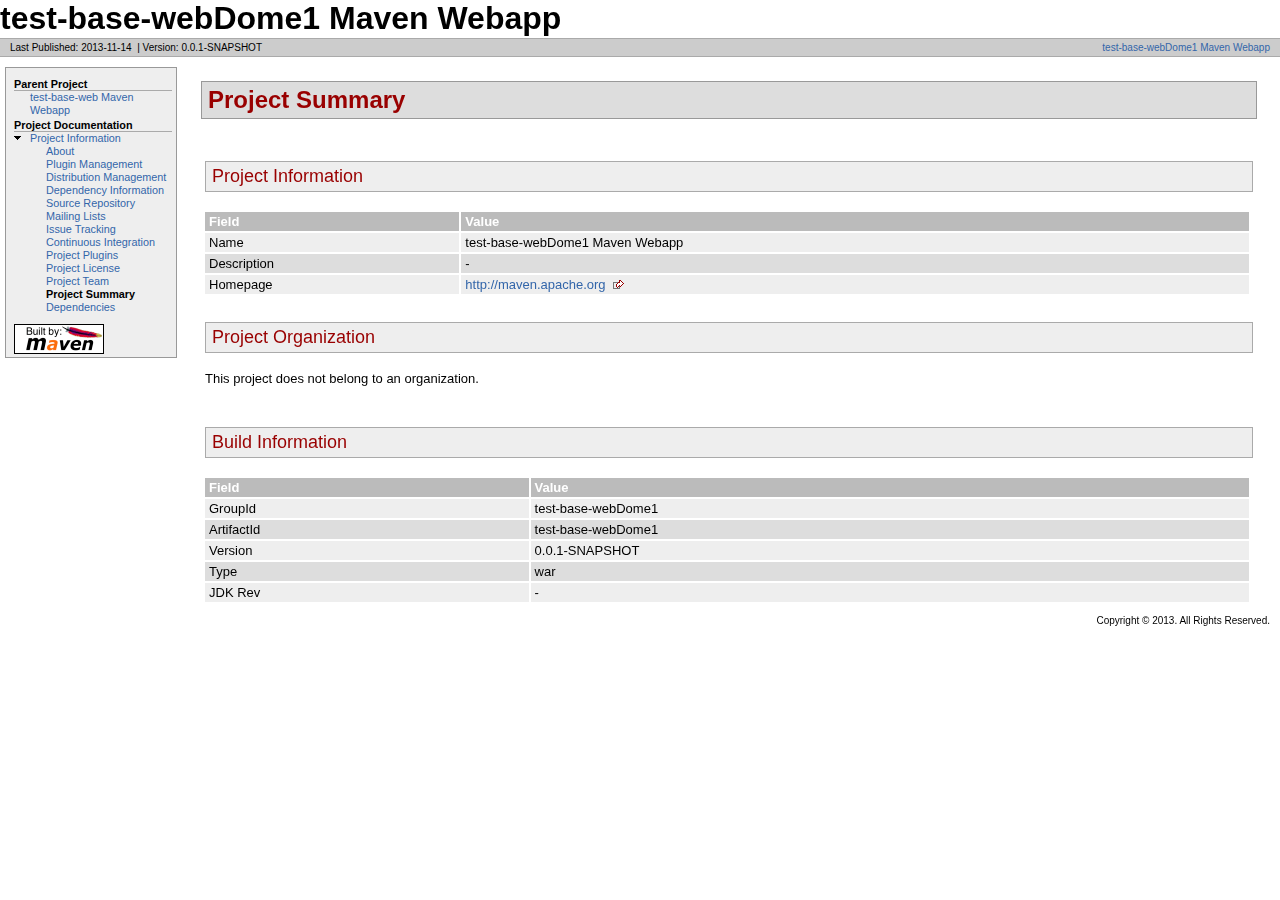
<file: test-base-web/test-base-webDome1/target/site/project-summary.html>
<!DOCTYPE html PUBLIC "-//W3C//DTD XHTML 1.0 Transitional//EN" "http://www.w3.org/TR/xhtml1/DTD/xhtml1-transitional.dtd">
<!-- Generated by Apache Maven Doxia at Nov 14, 2013 -->
<html xmlns="http://www.w3.org/1999/xhtml" xml:lang="en" lang="en">
  <head>
    <meta http-equiv="Content-Type" content="text/html; charset=UTF-8" />
    <title>Project Summary</title>
    <style type="text/css" media="all">
      @import url("./css/maven-base.css");
      @import url("./css/maven-theme.css");
      @import url("./css/site.css");
    </style>
    <link rel="stylesheet" href="./css/print.css" type="text/css" media="print" />
    <meta name="Date-Revision-yyyymmdd" content="20131114" />
    <meta http-equiv="Content-Language" content="en" />
        
        </head>
  <body class="composite">
    <div id="banner">
                    <div id="bannerLeft">
                test-base-webDome1 Maven Webapp
                </div>
                    <div class="clear">
        <hr/>
      </div>
    </div>
    <div id="breadcrumbs">
            
        
                <div class="xleft">
        <span id="publishDate">Last Published: 2013-11-14</span>
                  &nbsp;| <span id="projectVersion">Version: 0.0.1-SNAPSHOT</span>
                      </div>
            <div class="xright">                    <a href="./" title="test-base-webDome1 Maven Webapp">test-base-webDome1 Maven Webapp</a>
              
        
      </div>
      <div class="clear">
        <hr/>
      </div>
    </div>
    <div id="leftColumn">
      <div id="navcolumn">
             
        
                                <h5>Parent Project</h5>
                  <ul>
                  <li class="none">
                          <a href="../index.html" title="test-base-web Maven Webapp">test-base-web Maven Webapp</a>
            </li>
          </ul>
                       <h5>Project Documentation</h5>
                  <ul>
                                                                                                                                                                                                                                                                                                      <li class="expanded">
                          <a href="project-info.html" title="Project Information">Project Information</a>
                    <ul>
                      <li class="none">
                          <a href="index.html" title="About">About</a>
            </li>
                      <li class="none">
                          <a href="plugin-management.html" title="Plugin Management">Plugin Management</a>
            </li>
                      <li class="none">
                          <a href="distribution-management.html" title="Distribution Management">Distribution Management</a>
            </li>
                      <li class="none">
                          <a href="dependency-info.html" title="Dependency Information">Dependency Information</a>
            </li>
                      <li class="none">
                          <a href="source-repository.html" title="Source Repository">Source Repository</a>
            </li>
                      <li class="none">
                          <a href="mail-lists.html" title="Mailing Lists">Mailing Lists</a>
            </li>
                      <li class="none">
                          <a href="issue-tracking.html" title="Issue Tracking">Issue Tracking</a>
            </li>
                      <li class="none">
                          <a href="integration.html" title="Continuous Integration">Continuous Integration</a>
            </li>
                      <li class="none">
                          <a href="plugins.html" title="Project Plugins">Project Plugins</a>
            </li>
                      <li class="none">
                          <a href="license.html" title="Project License">Project License</a>
            </li>
                      <li class="none">
                          <a href="team-list.html" title="Project Team">Project Team</a>
            </li>
                      <li class="none">
            <strong>Project Summary</strong>
          </li>
                      <li class="none">
                          <a href="dependencies.html" title="Dependencies">Dependencies</a>
            </li>
              </ul>
        </li>
          </ul>
                             <a href="http://maven.apache.org/" title="Built by Maven" class="poweredBy">
        <img class="poweredBy" alt="Built by Maven" src="./images/logos/maven-feather.png" />
      </a>
                   
        
            </div>
    </div>
    <div id="bodyColumn">
      <div id="contentBox">
        <div class="section"><h2>Project Summary<a name="Project_Summary"></a></h2><a name="Project_Summary"></a><div class="section"><h3>Project Information<a name="Project_Information"></a></h3><a name="Project_Information"></a><table border="0" class="bodyTable"><tr class="a"><th>Field</th><th>Value</th></tr><tr class="b"><td>Name</td><td>test-base-webDome1 Maven Webapp</td></tr><tr class="a"><td>Description</td><td>-</td></tr><tr class="b"><td>Homepage</td><td><a class="externalLink" href="http://maven.apache.org">http://maven.apache.org</a></td></tr></table></div><div class="section"><h3>Project Organization<a name="Project_Organization"></a></h3><a name="Project_Organization"></a><p>This project does not belong to an organization.</p></div><div class="section"><h3>Build Information<a name="Build_Information"></a></h3><a name="Build_Information"></a><table border="0" class="bodyTable"><tr class="a"><th>Field</th><th>Value</th></tr><tr class="b"><td>GroupId</td><td>test-base-webDome1</td></tr><tr class="a"><td>ArtifactId</td><td>test-base-webDome1</td></tr><tr class="b"><td>Version</td><td>0.0.1-SNAPSHOT</td></tr><tr class="a"><td>Type</td><td>war</td></tr><tr class="b"><td>JDK Rev</td><td>-</td></tr></table></div></div>
      </div>
    </div>
    <div class="clear">
      <hr/>
    </div>
    <div id="footer">
      <div class="xright">
              Copyright &#169;                   2013.
          All Rights Reserved.      
        
                  </div>
      <div class="clear">
        <hr/>
      </div>
    </div>
  </body>
</html>
</file>
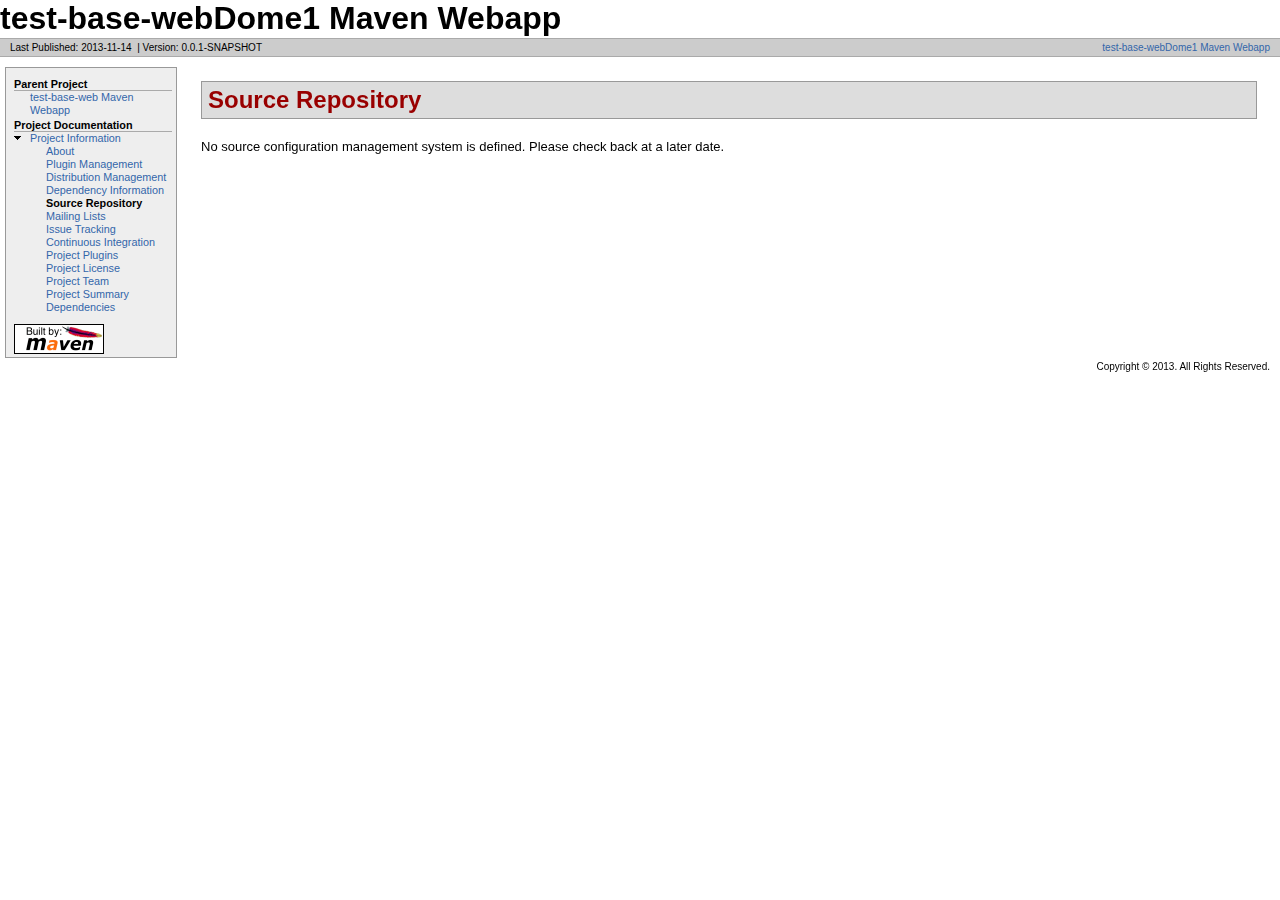
<file: test-base-web/test-base-webDome1/target/site/source-repository.html>
<!DOCTYPE html PUBLIC "-//W3C//DTD XHTML 1.0 Transitional//EN" "http://www.w3.org/TR/xhtml1/DTD/xhtml1-transitional.dtd">
<!-- Generated by Apache Maven Doxia at Nov 14, 2013 -->
<html xmlns="http://www.w3.org/1999/xhtml" xml:lang="en" lang="en">
  <head>
    <meta http-equiv="Content-Type" content="text/html; charset=UTF-8" />
    <title>Source Repository</title>
    <style type="text/css" media="all">
      @import url("./css/maven-base.css");
      @import url("./css/maven-theme.css");
      @import url("./css/site.css");
    </style>
    <link rel="stylesheet" href="./css/print.css" type="text/css" media="print" />
    <meta name="Date-Revision-yyyymmdd" content="20131114" />
    <meta http-equiv="Content-Language" content="en" />
        
        </head>
  <body class="composite">
    <div id="banner">
                    <div id="bannerLeft">
                test-base-webDome1 Maven Webapp
                </div>
                    <div class="clear">
        <hr/>
      </div>
    </div>
    <div id="breadcrumbs">
            
        
                <div class="xleft">
        <span id="publishDate">Last Published: 2013-11-14</span>
                  &nbsp;| <span id="projectVersion">Version: 0.0.1-SNAPSHOT</span>
                      </div>
            <div class="xright">                    <a href="./" title="test-base-webDome1 Maven Webapp">test-base-webDome1 Maven Webapp</a>
              
        
      </div>
      <div class="clear">
        <hr/>
      </div>
    </div>
    <div id="leftColumn">
      <div id="navcolumn">
             
        
                                <h5>Parent Project</h5>
                  <ul>
                  <li class="none">
                          <a href="../index.html" title="test-base-web Maven Webapp">test-base-web Maven Webapp</a>
            </li>
          </ul>
                       <h5>Project Documentation</h5>
                  <ul>
                                                                                                                                                                                                                                                                                                      <li class="expanded">
                          <a href="project-info.html" title="Project Information">Project Information</a>
                    <ul>
                      <li class="none">
                          <a href="index.html" title="About">About</a>
            </li>
                      <li class="none">
                          <a href="plugin-management.html" title="Plugin Management">Plugin Management</a>
            </li>
                      <li class="none">
                          <a href="distribution-management.html" title="Distribution Management">Distribution Management</a>
            </li>
                      <li class="none">
                          <a href="dependency-info.html" title="Dependency Information">Dependency Information</a>
            </li>
                      <li class="none">
            <strong>Source Repository</strong>
          </li>
                      <li class="none">
                          <a href="mail-lists.html" title="Mailing Lists">Mailing Lists</a>
            </li>
                      <li class="none">
                          <a href="issue-tracking.html" title="Issue Tracking">Issue Tracking</a>
            </li>
                      <li class="none">
                          <a href="integration.html" title="Continuous Integration">Continuous Integration</a>
            </li>
                      <li class="none">
                          <a href="plugins.html" title="Project Plugins">Project Plugins</a>
            </li>
                      <li class="none">
                          <a href="license.html" title="Project License">Project License</a>
            </li>
                      <li class="none">
                          <a href="team-list.html" title="Project Team">Project Team</a>
            </li>
                      <li class="none">
                          <a href="project-summary.html" title="Project Summary">Project Summary</a>
            </li>
                      <li class="none">
                          <a href="dependencies.html" title="Dependencies">Dependencies</a>
            </li>
              </ul>
        </li>
          </ul>
                             <a href="http://maven.apache.org/" title="Built by Maven" class="poweredBy">
        <img class="poweredBy" alt="Built by Maven" src="./images/logos/maven-feather.png" />
      </a>
                   
        
            </div>
    </div>
    <div id="bodyColumn">
      <div id="contentBox">
        <div class="section"><h2>Source Repository<a name="Source_Repository"></a></h2><a name="Source_Repository"></a><p>No source configuration management system is defined. Please check back at a later date.</p></div>
      </div>
    </div>
    <div class="clear">
      <hr/>
    </div>
    <div id="footer">
      <div class="xright">
              Copyright &#169;                   2013.
          All Rights Reserved.      
        
                  </div>
      <div class="clear">
        <hr/>
      </div>
    </div>
  </body>
</html>
</file>
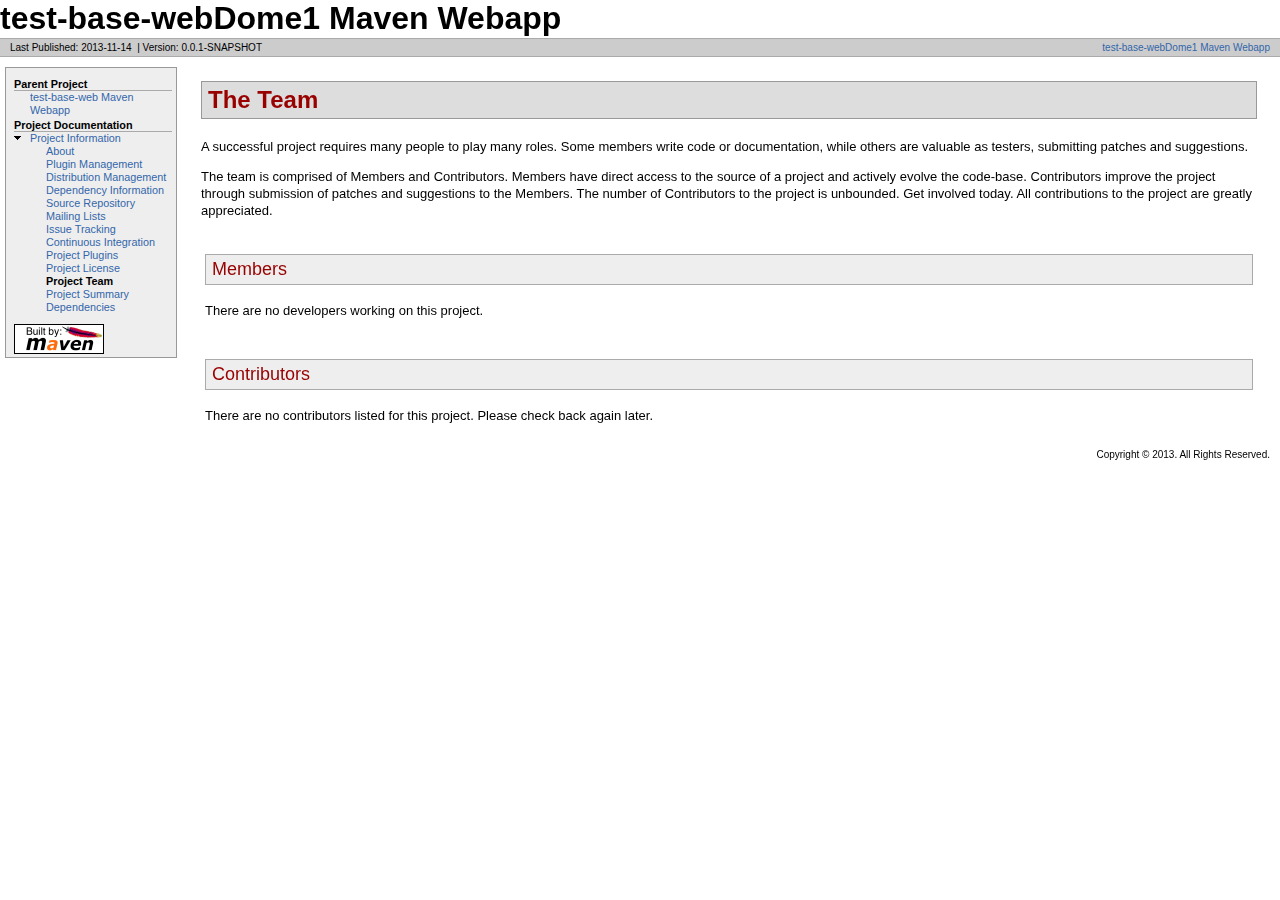
<file: test-base-web/test-base-webDome1/target/site/team-list.html>
<!DOCTYPE html PUBLIC "-//W3C//DTD XHTML 1.0 Transitional//EN" "http://www.w3.org/TR/xhtml1/DTD/xhtml1-transitional.dtd">
<!-- Generated by Apache Maven Doxia at Nov 14, 2013 -->
<html xmlns="http://www.w3.org/1999/xhtml" xml:lang="en" lang="en">
  <head>
    <meta http-equiv="Content-Type" content="text/html; charset=UTF-8" />
    <title>Team list</title>
    <style type="text/css" media="all">
      @import url("./css/maven-base.css");
      @import url("./css/maven-theme.css");
      @import url("./css/site.css");
    </style>
    <link rel="stylesheet" href="./css/print.css" type="text/css" media="print" />
    <meta name="Date-Revision-yyyymmdd" content="20131114" />
    <meta http-equiv="Content-Language" content="en" />
        
        </head>
  <body class="composite">
    <div id="banner">
                    <div id="bannerLeft">
                test-base-webDome1 Maven Webapp
                </div>
                    <div class="clear">
        <hr/>
      </div>
    </div>
    <div id="breadcrumbs">
            
        
                <div class="xleft">
        <span id="publishDate">Last Published: 2013-11-14</span>
                  &nbsp;| <span id="projectVersion">Version: 0.0.1-SNAPSHOT</span>
                      </div>
            <div class="xright">                    <a href="./" title="test-base-webDome1 Maven Webapp">test-base-webDome1 Maven Webapp</a>
              
        
      </div>
      <div class="clear">
        <hr/>
      </div>
    </div>
    <div id="leftColumn">
      <div id="navcolumn">
             
        
                                <h5>Parent Project</h5>
                  <ul>
                  <li class="none">
                          <a href="../index.html" title="test-base-web Maven Webapp">test-base-web Maven Webapp</a>
            </li>
          </ul>
                       <h5>Project Documentation</h5>
                  <ul>
                                                                                                                                                                                                                                                                                                      <li class="expanded">
                          <a href="project-info.html" title="Project Information">Project Information</a>
                    <ul>
                      <li class="none">
                          <a href="index.html" title="About">About</a>
            </li>
                      <li class="none">
                          <a href="plugin-management.html" title="Plugin Management">Plugin Management</a>
            </li>
                      <li class="none">
                          <a href="distribution-management.html" title="Distribution Management">Distribution Management</a>
            </li>
                      <li class="none">
                          <a href="dependency-info.html" title="Dependency Information">Dependency Information</a>
            </li>
                      <li class="none">
                          <a href="source-repository.html" title="Source Repository">Source Repository</a>
            </li>
                      <li class="none">
                          <a href="mail-lists.html" title="Mailing Lists">Mailing Lists</a>
            </li>
                      <li class="none">
                          <a href="issue-tracking.html" title="Issue Tracking">Issue Tracking</a>
            </li>
                      <li class="none">
                          <a href="integration.html" title="Continuous Integration">Continuous Integration</a>
            </li>
                      <li class="none">
                          <a href="plugins.html" title="Project Plugins">Project Plugins</a>
            </li>
                      <li class="none">
                          <a href="license.html" title="Project License">Project License</a>
            </li>
                      <li class="none">
            <strong>Project Team</strong>
          </li>
                      <li class="none">
                          <a href="project-summary.html" title="Project Summary">Project Summary</a>
            </li>
                      <li class="none">
                          <a href="dependencies.html" title="Dependencies">Dependencies</a>
            </li>
              </ul>
        </li>
          </ul>
                             <a href="http://maven.apache.org/" title="Built by Maven" class="poweredBy">
        <img class="poweredBy" alt="Built by Maven" src="./images/logos/maven-feather.png" />
      </a>
                   
        
            </div>
    </div>
    <div id="bodyColumn">
      <div id="contentBox">
        <div class="section"><h2>The Team<a name="The_Team"></a></h2><a name="The_Team"></a><p>A successful project requires many people to play many roles. Some members write code or documentation, while others are valuable as testers, submitting patches and suggestions.</p><p>The team is comprised of Members and Contributors. Members have direct access to the source of a project and actively evolve the code-base. Contributors improve the project through submission of patches and suggestions to the Members. The number of Contributors to the project is unbounded. Get involved today. All contributions to the project are greatly appreciated.</p><div class="section"><h3>Members<a name="Members"></a></h3><a name="Members"></a><p>There are no developers working on this project.</p></div><div class="section"><h3>Contributors<a name="Contributors"></a></h3><a name="Contributors"></a><p>There are no contributors listed for this project. Please check back again later.</p><script type="text/javascript">
function offsetDate(id, offset) {
    var now = new Date();
    var nowTime = now.getTime();
    var localOffset = now.getTimezoneOffset();
    var developerTime = nowTime + ( offset * 60 * 60 * 1000 )+ ( localOffset * 60 * 1000 );
    var developerDate = new Date(developerTime);

    document.getElementById(id).innerHTML = developerDate;
}

function init(){
}

window.onLoad = init();
</script></div></div>
      </div>
    </div>
    <div class="clear">
      <hr/>
    </div>
    <div id="footer">
      <div class="xright">
              Copyright &#169;                   2013.
          All Rights Reserved.      
        
                  </div>
      <div class="clear">
        <hr/>
      </div>
    </div>
  </body>
</html>
</file>
<file: test-base-web/test-base-webDome1/target/site/css/print.css>
#banner, #footer, #leftcol, #breadcrumbs, .docs #toc, .docs .courtesylinks, #leftColumn, #navColumn {
	display: none !important;
}
#bodyColumn, body.docs div.docs {
	margin: 0 !important;
	border: none !important
}
</file>
